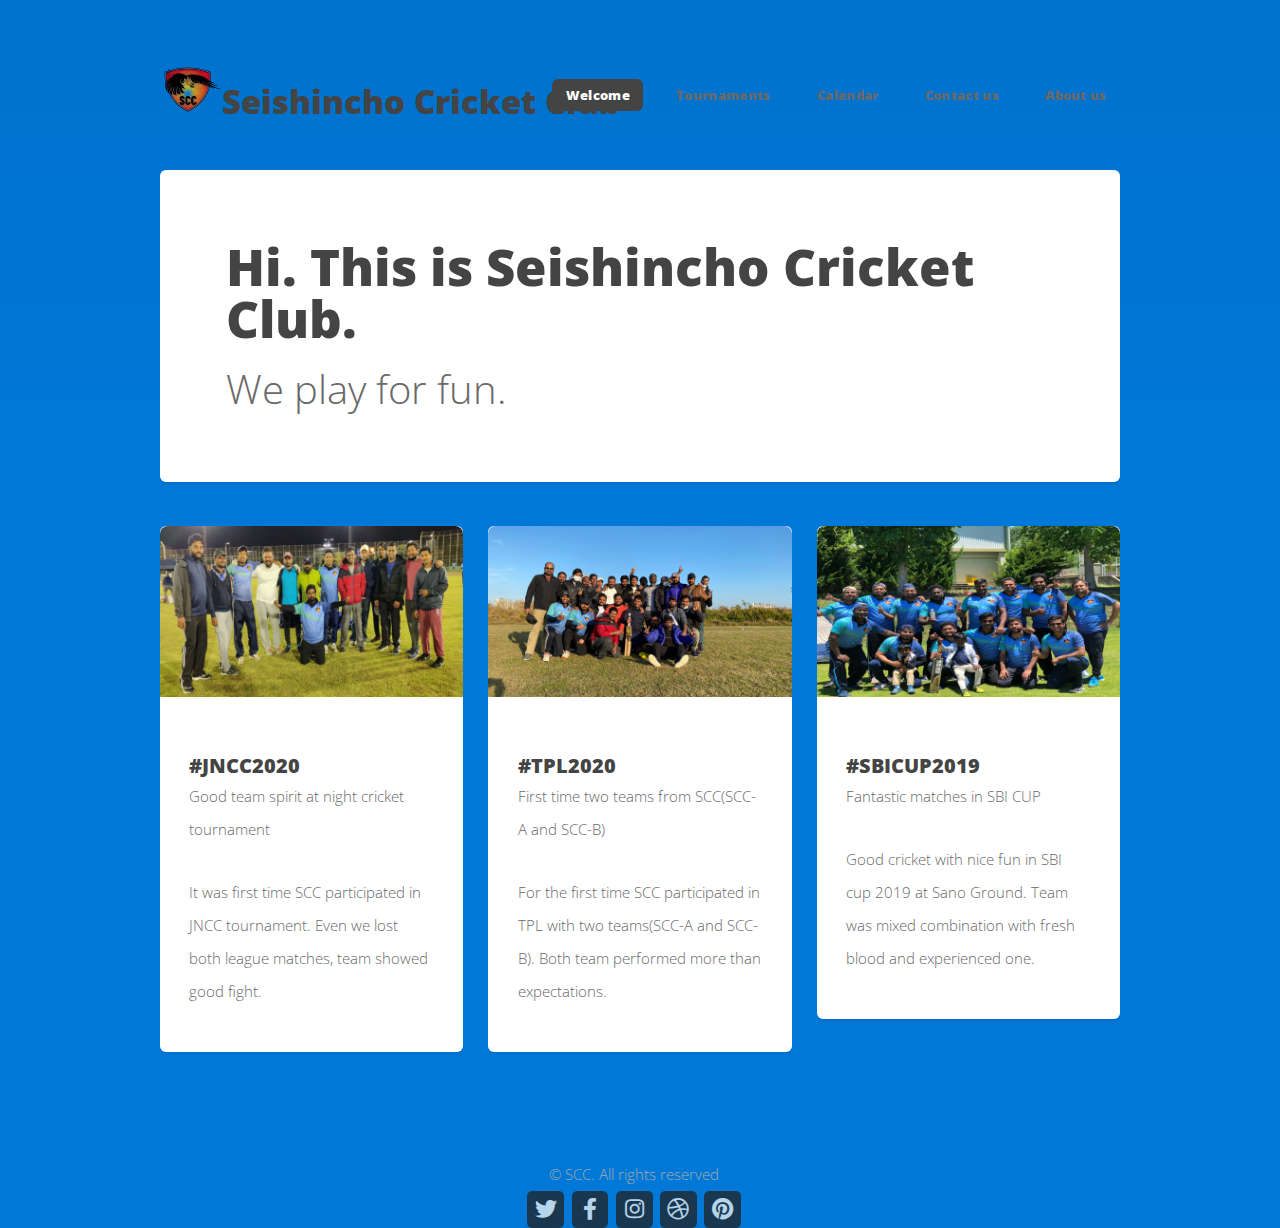
<file: index.html>
<!DOCTYPE HTML>
<!--
	Verti by HTML5 UP
	html5up.net | @ajlkn
	Free for personal and commercial use under the CCA 3.0 license (html5up.net/license)
-->
<html>
	<head>
		<title>Seishincho Cricket Club</title>
		<meta charset="utf-8" />
		<meta name="viewport" content="width=device-width, initial-scale=1, user-scalable=no" />
		<link rel="stylesheet" href="assets/css/main.css" />
	</head>
	<body class="is-preload homepage">
		<div id="page-wrapper">

			<!-- Header -->
				<div id="header-wrapper">
					<header id="header" class="container">

						<!-- Logo -->
							<div id="logo">
								<h2><a href="index.html"><img src="images/logo.png"></a>Seishincho Cricket Club</h2>
							</div>

						<!-- Nav -->
							<nav id="nav">
								<ul>
									<li class="current"><a href="index.html">Welcome</a></li>
									<li>
										<a href="#">Tournaments</a>
										<ul>
											<li>
												<a href="#">JNCC</a>
												<ul>
													<li><a href="jncc-2020.html">2020</a></li>
												</ul>
											</li>
											<li>
												<a href="#">SBI</a>
												<ul>
													<li><a href="sbi-2019.html">2019</a></li>
													<li><a href="#">2018</a></li>
													<li><a href="#">2017</a></li>
												</ul>
											</li>
											<li>
												<a href="#">TPL</a>
												<ul>
													<li><a href="tpl-2020.html">2020</a></li>
													<li><a href="#">2019</a></li>
													<li><a href="#">2018</a></li>
													<li><a href="#">2017</a></li>
												</ul>
											</li>
										</ul>
									</li>
									<li><a href="left-sidebar.html">Calendar</a></li>
									<li><a href="right-sidebar.html">Contact us</a></li>
									<li><a href="no-sidebar.html">About us</a></li>
								</ul>
							</nav>

					</header>
				</div>

			<!-- Banner -->
				<div id="banner-wrapper">
					<div id="banner" class="box container">
						<div class="row">
							<div class="col-12 col-12-medium">
								<h2>Hi. This is Seishincho Cricket Club.</h2>
								<p>We play for fun.</p>
							</div>
						</div>
					</div>
				</div>

			<!-- Features -->
				<div id="features-wrapper">
					<div class="container">
						<div class="row">
							<div class="col-4 col-12-medium">

								<!-- Box -->
									<section class="box feature">
										<a href="#" class="image featured"><img src="images/pic01.jpg" alt="" /></a>
										<div class="inner">
											<header>
												<h2>#JNCC2020</h2>
												<p>Good team spirit at night cricket tournament</p>
											</header>
											<p>It was first time SCC participated in JNCC tournament. Even we lost both league matches, team showed good fight.</p>
										</div>
									</section>

							</div>
							<div class="col-4 col-12-medium">

								<!-- Box -->
									<section class="box feature">
										<a href="#" class="image featured"><img src="images/pic02.jpg" alt="" /></a>
										<div class="inner">
											<header>
												<h2>#TPL2020</h2>
												<p>First time two teams from SCC(SCC-A and SCC-B)</p>
											</header>
											<p>For the first time SCC participated in TPL with two teams(SCC-A and SCC-B). 
											Both team performed more than expectations.</p>
										</div>
									</section>

							</div>
							<div class="col-4 col-12-medium">

								<!-- Box -->
									<section class="box feature">
										<a href="#" class="image featured"><img src="images/pic03.jpg" alt="" /></a>
										<div class="inner">
											<header>
												<h2>#SBICUP2019</h2>
												<p>Fantastic matches in SBI CUP</p>
											</header>
											<p>Good cricket with nice fun in SBI cup 2019 at Sano Ground.
											Team was mixed combination with fresh blood and experienced one.</p>
										</div>
									</section>

							</div>
						</div>
					</div>
				</div>
			<!-- Footer -->
				<div id="footer-wrapper">
					<footer id="footer" class="container">
						<div id ="copyright" class="col-12">
								<!-- Contact -->
									<section class="widget contact">
										<ul class="menu">
											<li>&copy; SCC. All rights reserved</li>
									    </ul>
										<ul>
											<li><a href="#" class="icon brands fa-twitter"><span class="label">Twitter</span></a></li>
											<li><a href="#" class="icon brands fa-facebook-f"><span class="label">Facebook</span></a></li>
											<li><a href="#" class="icon brands fa-instagram"><span class="label">Instagram</span></a></li>
											<li><a href="#" class="icon brands fa-dribbble"><span class="label">Dribbble</span></a></li>
											<li><a href="#" class="icon brands fa-pinterest"><span class="label">Pinterest</span></a></li>
										</ul>
									</section>
						</div>
					</footer>
				</div>

			</div>

		<!-- Scripts -->

			<script src="assets/js/jquery.min.js"></script>
			<script src="assets/js/jquery.dropotron.min.js"></script>
			<script src="assets/js/browser.min.js"></script>
			<script src="assets/js/breakpoints.min.js"></script>
			<script src="assets/js/util.js"></script>
			<script src="assets/js/main.js"></script>

	</body>
</html>
</file>
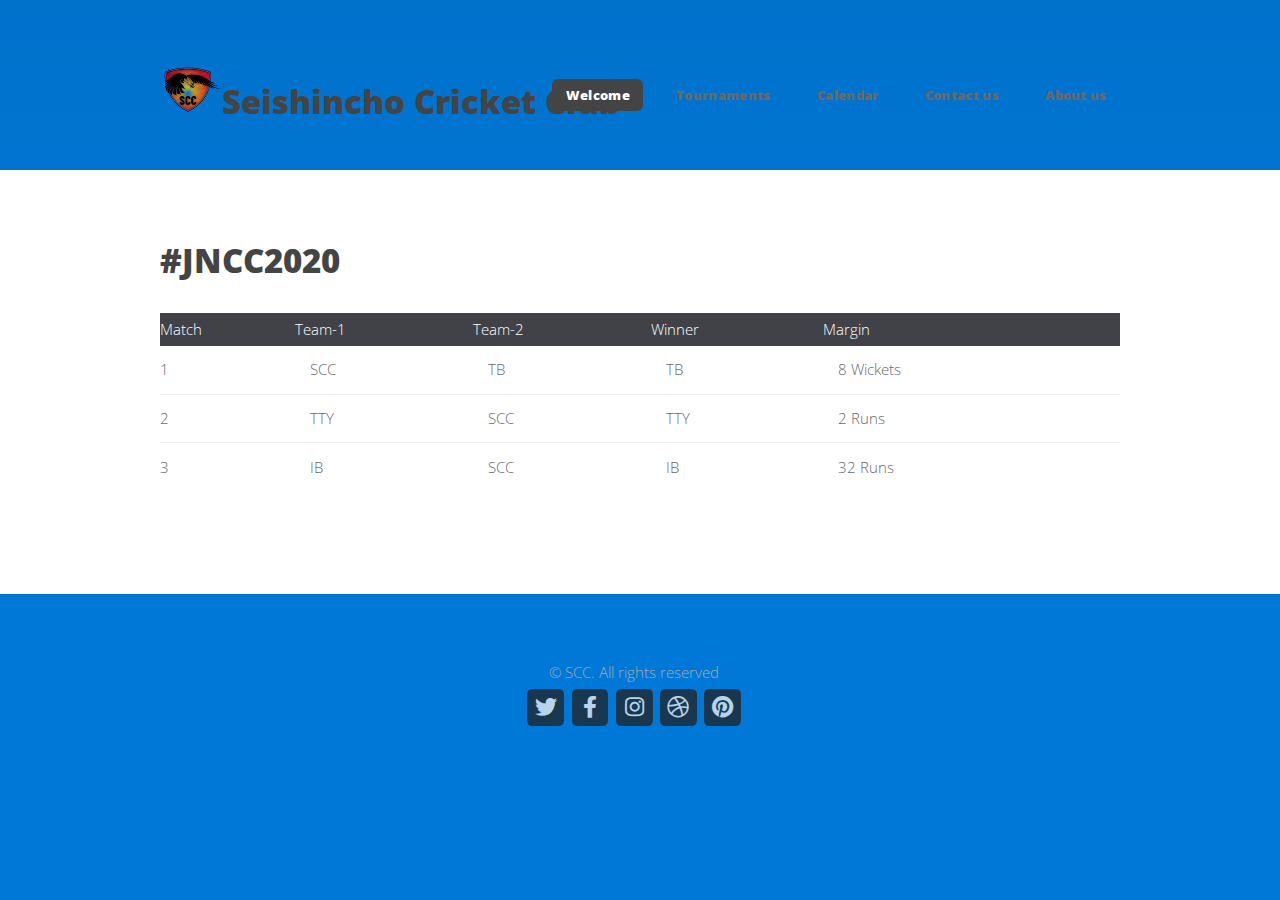
<file: jncc-2020.html>
<!DOCTYPE HTML>
<!--
	Verti by HTML5 UP
	html5up.net | @ajlkn
	Free for personal and commercial use under the CCA 3.0 license (html5up.net/license)
-->
<html>
	<head>
		<title>Seishincho Cricket Club</title>
		<meta charset="utf-8" />
		<meta name="viewport" content="width=device-width, initial-scale=1, user-scalable=no" />
		<link rel="stylesheet" href="assets/css/main.css" />
	</head>
	<body class="is-preload right-sidebar">
		<div id="page-wrapper">

			<!-- Header -->
				<div id="header-wrapper">
					<header id="header" class="container">

						<!-- Logo -->
							<div id="logo">
								<h2><a href="index.html"><img src="images/logo.png"></a>Seishincho Cricket Club</h2>
							</div>

						<!-- Nav -->
							<nav id="nav">
								<ul>
									<li class="current"><a href="index.html">Welcome</a></li>
									<li>
										<a href="#">Tournaments</a>
										<ul>
											<li>
												<a href="#">JNCC</a>
												<ul>
													<li><a href="#">2020</a></li>
												</ul>
											</li>
											<li>
												<a href="#">SBI</a>
												<ul>
													<li><a href="#">2019</a></li>
													<li><a href="#">2018</a></li>
													<li><a href="#">2017</a></li>
												</ul>
											</li>
											<li>
												<a href="#">TPL</a>
												<ul>
													<li><a href="#">2020</a></li>
													<li><a href="#">2019</a></li>
													<li><a href="#">2018</a></li>
													<li><a href="#">2017</a></li>
												</ul>
											</li>
										</ul>
									</li>
									<li><a href="left-sidebar.html">Calendar</a></li>
									<li><a href="right-sidebar.html">Contact us</a></li>
									<li><a href="no-sidebar.html">About us</a></li>
								</ul>
							</nav>

					</header>
				</div>

			<!-- Main -->
				<div id="main-wrapper">
					<div class="container">
					    <h2>#JNCC2020</h2>
						<table class="table table-sm table-dark">
                                 <thead>
                                    <tr>
                                       <th scope="col">Match</th>
                                       <th scope="col">Team-1</th>
                                       <th scope="col">Team-2</th>
                                       <th scope="col">Winner</th>
									   <th scope="col">Margin</th>
                                    </tr>
                                 </thead>
                                 <tbody>
                                    <tr>
                                       <th scope="row">1</th>
                                       <td>SCC</td>
									   <td>TB</td>
                                       <td>TB</td>
									   <td>8 Wickets</td>
                                    </tr>
                                    <tr>
                                       <th scope="row">2</th>
                                       <td>TTY</td>
                                       <td>SCC</td>
                                       <td>TTY</td>
									   <td>2 Runs</td>
                                    </tr>
									<tr>
                                       <th scope="row">3</th>
                                       <td>IB</td>
                                       <td>SCC</td>
                                       <td>IB</td>
									   <td>32 Runs</td>
                                    </tr>
								</tbody>
						</table>
					</div>
				</div>

			<!-- Footer -->
				<div id="footer-wrapper">
					<footer id="footer" class="container">
						<div id ="copyright" class="col-12">
								<!-- Contact -->
									<section class="widget contact">
										<ul class="menu">
											<li>&copy; SCC. All rights reserved</li>
									    </ul>
										<ul>
											<li><a href="#" class="icon brands fa-twitter"><span class="label">Twitter</span></a></li>
											<li><a href="#" class="icon brands fa-facebook-f"><span class="label">Facebook</span></a></li>
											<li><a href="#" class="icon brands fa-instagram"><span class="label">Instagram</span></a></li>
											<li><a href="#" class="icon brands fa-dribbble"><span class="label">Dribbble</span></a></li>
											<li><a href="#" class="icon brands fa-pinterest"><span class="label">Pinterest</span></a></li>
										</ul>
									</section>
						</div>
					</footer>
				</div>

			</div>

		<!-- Scripts -->

			<script src="assets/js/jquery.min.js"></script>
			<script src="assets/js/jquery.dropotron.min.js"></script>
			<script src="assets/js/browser.min.js"></script>
			<script src="assets/js/breakpoints.min.js"></script>
			<script src="assets/js/util.js"></script>
			<script src="assets/js/main.js"></script>

	</body>
</html>
</file>
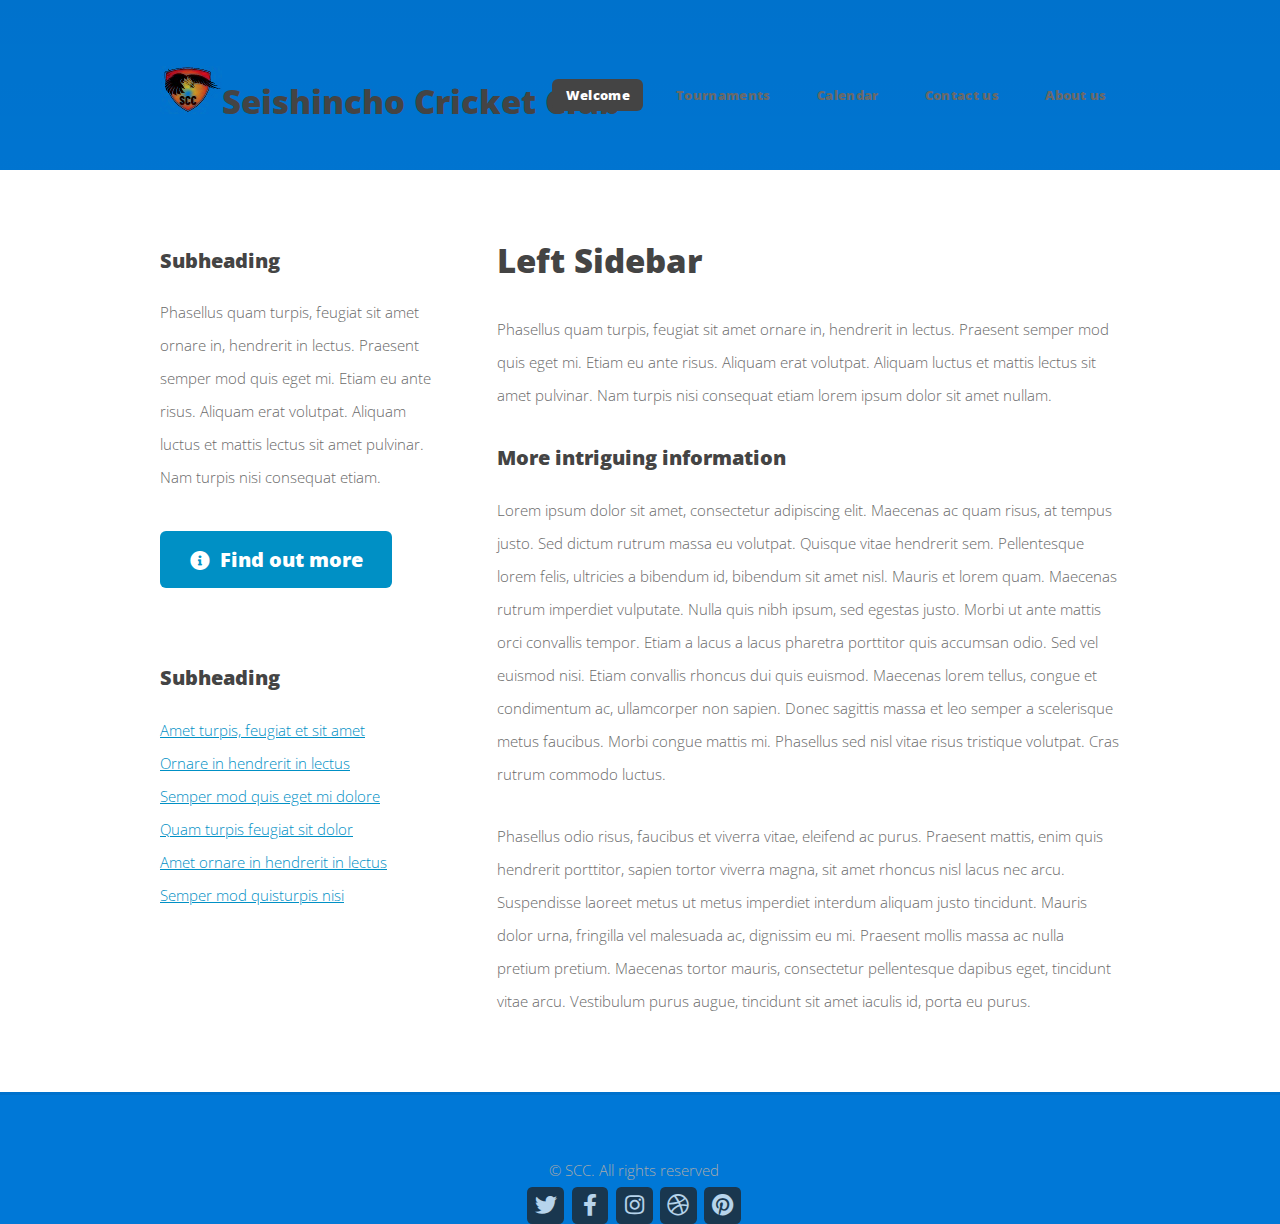
<file: left-sidebar.html>
<!DOCTYPE HTML>
<!--
	Verti by HTML5 UP
	html5up.net | @ajlkn
	Free for personal and commercial use under the CCA 3.0 license (html5up.net/license)
-->
<html>
	<head>
		<title>Verti by HTML5 UP</title>
		<meta charset="utf-8" />
		<meta name="viewport" content="width=device-width, initial-scale=1, user-scalable=no" />
		<link rel="stylesheet" href="assets/css/main.css" />
	</head>
	<body class="is-preload left-sidebar">
		<div id="page-wrapper">

			<!-- Header -->
				<div id="header-wrapper">
					<header id="header" class="container">

						<!-- Logo -->
							<div id="logo">
								<h2><a href="index.html"><img src="images/logo.png"></a>Seishincho Cricket Club</h2>
							</div>

						<!-- Nav -->
							<nav id="nav">
								<ul>
									<li class="current"><a href="index.html">Welcome</a></li>
									<li>
										<a href="#">Tournaments</a>
										<ul>
											<li>
												<a href="#">JNCC</a>
												<ul>
													<li><a href="jncc-2020.html">2020</a></li>
												</ul>
											</li>
											<li>
												<a href="#">SBI</a>
												<ul>
													<li><a href="sbi-2019.html">2019</a></li>
													<li><a href="#">2018</a></li>
													<li><a href="#">2017</a></li>
												</ul>
											</li>
											<li>
												<a href="#">TPL</a>
												<ul>
													<li><a href="tpl-2020.html">2020</a></li>
													<li><a href="#">2019</a></li>
													<li><a href="#">2018</a></li>
													<li><a href="#">2017</a></li>
												</ul>
											</li>
										</ul>
									</li>
									<li><a href="left-sidebar.html">Calendar</a></li>
									<li><a href="right-sidebar.html">Contact us</a></li>
									<li><a href="no-sidebar.html">About us</a></li>
								</ul>
							</nav>

					</header>
				</div>

			<!-- Main -->
				<div id="main-wrapper">
					<div class="container">
						<div class="row gtr-200">
							<div class="col-4 col-12-medium">
								<div id="sidebar">

									<!-- Sidebar -->
										<section>
											<h3>Subheading</h3>
											<p>Phasellus quam turpis, feugiat sit amet ornare in, hendrerit in lectus.
											Praesent semper mod quis eget mi. Etiam eu ante risus. Aliquam erat volutpat.
											Aliquam luctus et mattis lectus sit amet pulvinar. Nam turpis nisi
											consequat etiam.</p>
											<footer>
												<a href="#" class="button icon solid fa-info-circle">Find out more</a>
											</footer>
										</section>

										<section>
											<h3>Subheading</h3>
											<ul class="style2">
												<li><a href="#">Amet turpis, feugiat et sit amet</a></li>
												<li><a href="#">Ornare in hendrerit in lectus</a></li>
												<li><a href="#">Semper mod quis eget mi dolore</a></li>
												<li><a href="#">Quam turpis feugiat sit dolor</a></li>
												<li><a href="#">Amet ornare in hendrerit in lectus</a></li>
												<li><a href="#">Semper mod quisturpis nisi</a></li>
											</ul>
										</section>

								</div>
							</div>
							<div class="col-8 col-12-medium imp-medium">
								<div id="content">

									<!-- Content -->
										<article>

											<h2>Left Sidebar</h2>

											<p>Phasellus quam turpis, feugiat sit amet ornare in, hendrerit in lectus.
											Praesent semper mod quis eget mi. Etiam eu ante risus. Aliquam erat volutpat.
											Aliquam luctus et mattis lectus sit amet pulvinar. Nam turpis nisi
											consequat etiam lorem ipsum dolor sit amet nullam.</p>

											<h3>More intriguing information</h3>
											<p>Lorem ipsum dolor sit amet, consectetur adipiscing elit. Maecenas ac quam risus, at tempus
											justo. Sed dictum rutrum massa eu volutpat. Quisque vitae hendrerit sem. Pellentesque lorem felis,
											ultricies a bibendum id, bibendum sit amet nisl. Mauris et lorem quam. Maecenas rutrum imperdiet
											vulputate. Nulla quis nibh ipsum, sed egestas justo. Morbi ut ante mattis orci convallis tempor.
											Etiam a lacus a lacus pharetra porttitor quis accumsan odio. Sed vel euismod nisi. Etiam convallis
											rhoncus dui quis euismod. Maecenas lorem tellus, congue et condimentum ac, ullamcorper non sapien.
											Donec sagittis massa et leo semper a scelerisque metus faucibus. Morbi congue mattis mi.
											Phasellus sed nisl vitae risus tristique volutpat. Cras rutrum commodo luctus.</p>

											<p>Phasellus odio risus, faucibus et viverra vitae, eleifend ac purus. Praesent mattis, enim
											quis hendrerit porttitor, sapien tortor viverra magna, sit amet rhoncus nisl lacus nec arcu.
											Suspendisse laoreet metus ut metus imperdiet interdum aliquam justo tincidunt. Mauris dolor urna,
											fringilla vel malesuada ac, dignissim eu mi. Praesent mollis massa ac nulla pretium pretium.
											Maecenas tortor mauris, consectetur pellentesque dapibus eget, tincidunt vitae arcu.
											Vestibulum purus augue, tincidunt sit amet iaculis id, porta eu purus.</p>

										</article>

								</div>
							</div>
						</div>
					</div>
				</div>

                <!-- Footer -->
				<div id="footer-wrapper">
					<footer id="footer" class="container">
						<div id ="copyright" class="col-12">
								<!-- Contact -->
									<section class="widget contact">
										<ul class="menu">
											<li>&copy; SCC. All rights reserved</li>
									    </ul>
										<ul>
											<li><a href="#" class="icon brands fa-twitter"><span class="label">Twitter</span></a></li>
											<li><a href="#" class="icon brands fa-facebook-f"><span class="label">Facebook</span></a></li>
											<li><a href="#" class="icon brands fa-instagram"><span class="label">Instagram</span></a></li>
											<li><a href="#" class="icon brands fa-dribbble"><span class="label">Dribbble</span></a></li>
											<li><a href="#" class="icon brands fa-pinterest"><span class="label">Pinterest</span></a></li>
										</ul>
									</section>
						</div>
					</footer>
				</div>

			</div>

		<!-- Scripts -->

			<script src="assets/js/jquery.min.js"></script>
			<script src="assets/js/jquery.dropotron.min.js"></script>
			<script src="assets/js/browser.min.js"></script>
			<script src="assets/js/breakpoints.min.js"></script>
			<script src="assets/js/util.js"></script>
			<script src="assets/js/main.js"></script>

	</body>
</html>
</file>
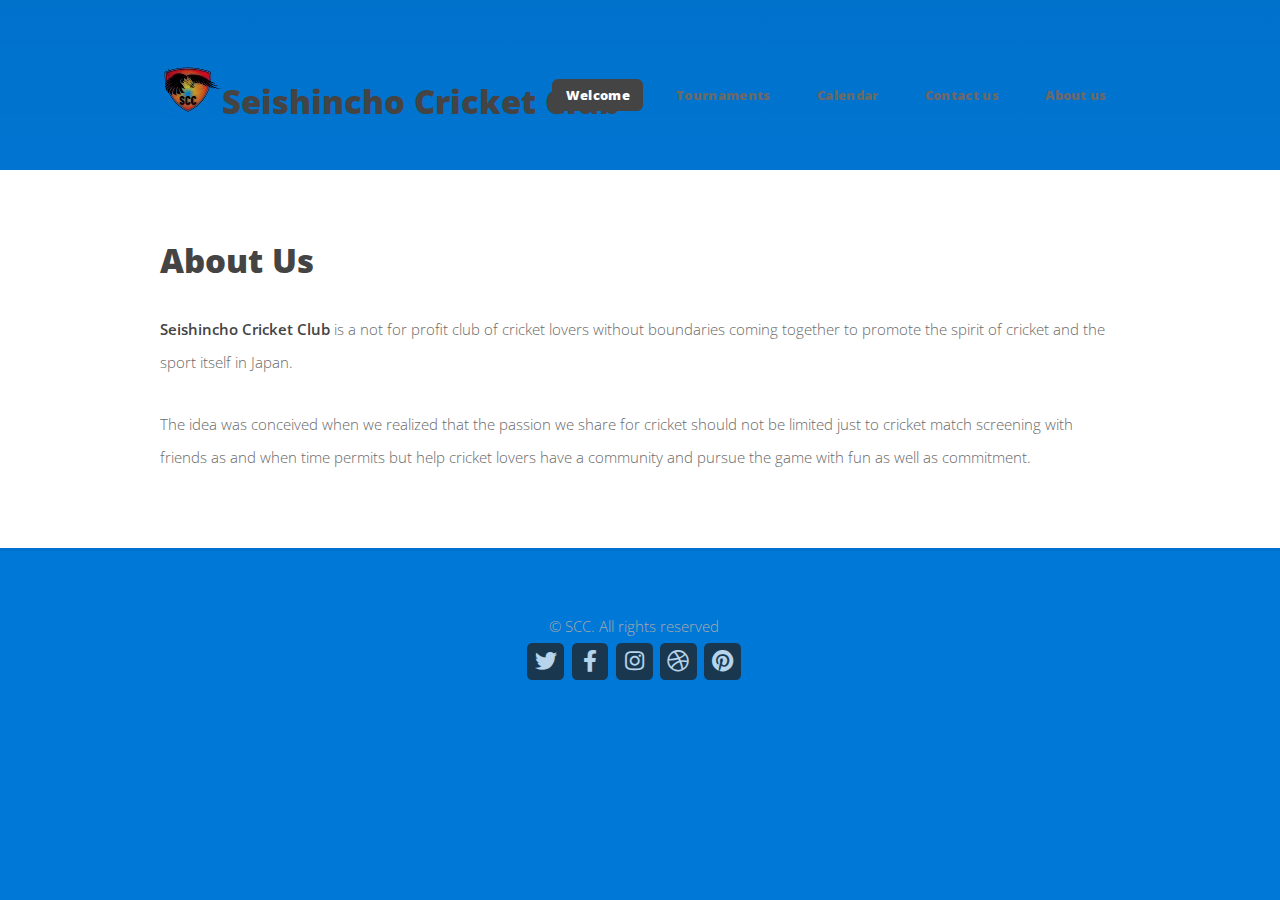
<file: no-sidebar.html>
<!DOCTYPE HTML>
<!--
	Verti by HTML5 UP
	html5up.net | @ajlkn
	Free for personal and commercial use under the CCA 3.0 license (html5up.net/license)
-->
<html>
	<head>
		<title>Verti by HTML5 UP</title>
		<meta charset="utf-8" />
		<meta name="viewport" content="width=device-width, initial-scale=1, user-scalable=no" />
		<link rel="stylesheet" href="assets/css/main.css" />
	</head>
	<body class="is-preload no-sidebar">
		<div id="page-wrapper">

			<!-- Header -->
				<div id="header-wrapper">
					<header id="header" class="container">

						<!-- Logo -->
							<div id="logo">
								<h2><a href="index.html"><img src="images/logo.png"></a>Seishincho Cricket Club</h2>
							</div>

						<!-- Nav -->
							<nav id="nav">
								<ul>
									<li class="current"><a href="index.html">Welcome</a></li>
									<li>
										<a href="#">Tournaments</a>
										<ul>
											<li>
												<a href="#">JNCC</a>
												<ul>
													<li><a href="jncc-2020.html">2020</a></li>
												</ul>
											</li>
											<li>
												<a href="#">SBI</a>
												<ul>
													<li><a href="sbi-2019.html">2019</a></li>
													<li><a href="#">2018</a></li>
													<li><a href="#">2017</a></li>
												</ul>
											</li>
											<li>
												<a href="#">TPL</a>
												<ul>
													<li><a href="tpl-2020.html">2020</a></li>
													<li><a href="#">2019</a></li>
													<li><a href="#">2018</a></li>
													<li><a href="#">2017</a></li>
												</ul>
											</li>
										</ul>
									</li>
									<li><a href="left-sidebar.html">Calendar</a></li>
									<li><a href="right-sidebar.html">Contact us</a></li>
									<li><a href="no-sidebar.html">About us</a></li>
								</ul>
							</nav>

					</header>
				</div>

			<!-- Main -->
				<div id="main-wrapper">
					<div class="container">
						<div id="content">

							<!-- Content -->
								<article>

									<h2>About Us</h2>

									<p><b>Seishincho Cricket Club</b> is a not for profit club of cricket lovers without boundaries coming together to promote the spirit of cricket and the sport itself in Japan.</p>
									<p>The idea was conceived when we realized that the passion we share for cricket should not be limited just to cricket match screening with friends as and when time permits but help cricket lovers have a community and pursue the game with fun as well as commitment.</p>
											
								</article>

						</div>
					</div>
				</div>

			<!-- Footer -->
				<div id="footer-wrapper">
					<footer id="footer" class="container">
						<div id ="copyright" class="col-12">
								<!-- Contact -->
									<section class="widget contact">
										<ul class="menu">
											<li>&copy; SCC. All rights reserved</li>
									    </ul>
										<ul>
											<li><a href="#" class="icon brands fa-twitter"><span class="label">Twitter</span></a></li>
											<li><a href="#" class="icon brands fa-facebook-f"><span class="label">Facebook</span></a></li>
											<li><a href="#" class="icon brands fa-instagram"><span class="label">Instagram</span></a></li>
											<li><a href="#" class="icon brands fa-dribbble"><span class="label">Dribbble</span></a></li>
											<li><a href="#" class="icon brands fa-pinterest"><span class="label">Pinterest</span></a></li>
										</ul>
									</section>
						</div>
					</footer>
				</div>
			</div>

		<!-- Scripts -->

			<script src="assets/js/jquery.min.js"></script>
			<script src="assets/js/jquery.dropotron.min.js"></script>
			<script src="assets/js/browser.min.js"></script>
			<script src="assets/js/breakpoints.min.js"></script>
			<script src="assets/js/util.js"></script>
			<script src="assets/js/main.js"></script>

	</body>
</html>
</file>
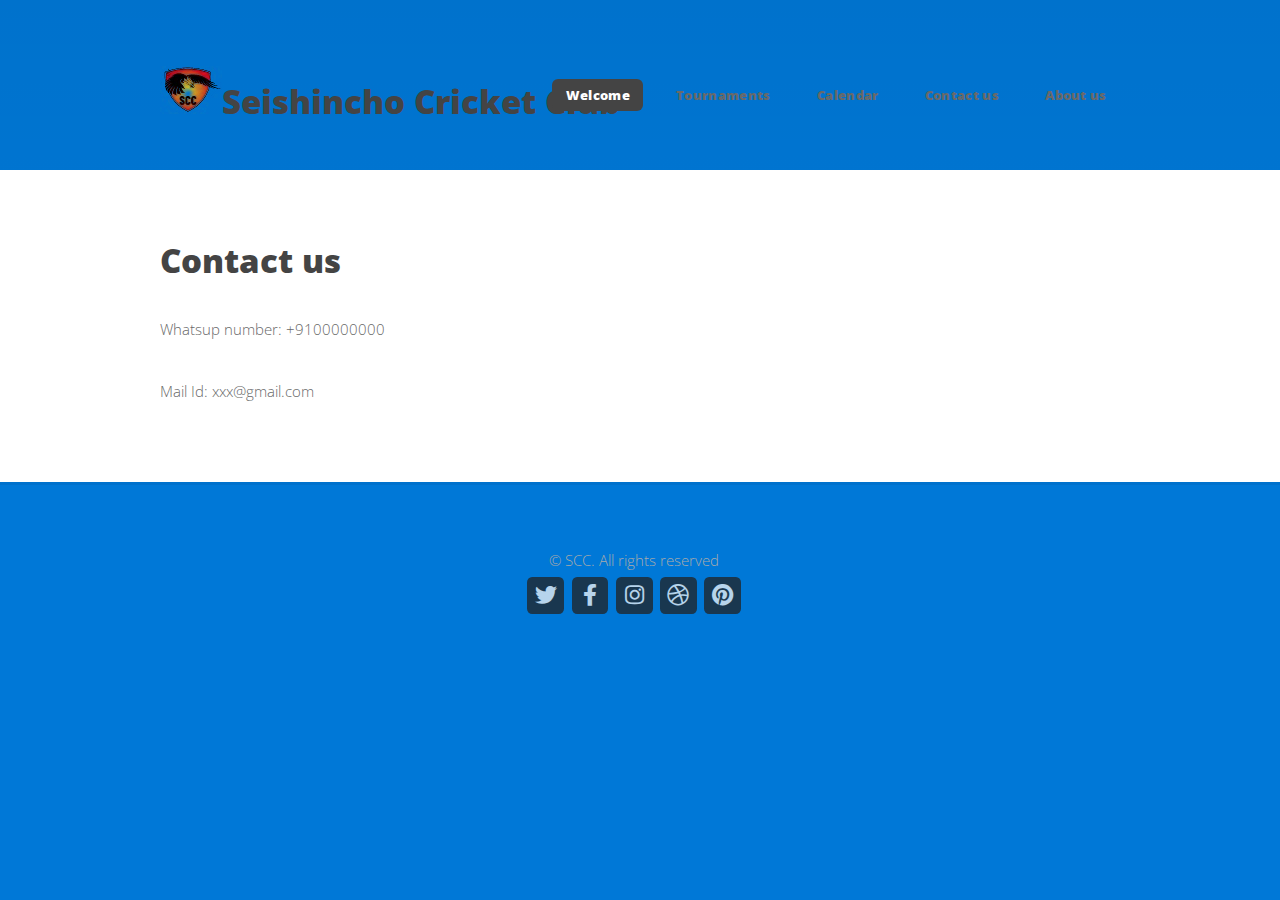
<file: right-sidebar.html>
<!DOCTYPE HTML>
<!--
	Verti by HTML5 UP
	html5up.net | @ajlkn
	Free for personal and commercial use under the CCA 3.0 license (html5up.net/license)
-->
<html>
	<head>
		<title>Verti by HTML5 UP</title>
		<meta charset="utf-8" />
		<meta name="viewport" content="width=device-width, initial-scale=1, user-scalable=no" />
		<link rel="stylesheet" href="assets/css/main.css" />
	</head>
	<body class="is-preload right-sidebar">
		<div id="page-wrapper">

			<!-- Header -->
				<div id="header-wrapper">
					<header id="header" class="container">

						<!-- Logo -->
							<div id="logo">
								<h2><a href="index.html"><img src="images/logo.png"></a>Seishincho Cricket Club</h2>
							</div>

						<!-- Nav -->
							<nav id="nav">
								<ul>
									<li class="current"><a href="index.html">Welcome</a></li>
									<li>
										<a href="#">Tournaments</a>
										<ul>
											<li>
												<a href="#">JNCC</a>
												<ul>
													<li><a href="jncc-2020.html">2020</a></li>
												</ul>
											</li>
											<li>
												<a href="#">SBI</a>
												<ul>
													<li><a href="sbi-2019.html">2019</a></li>
													<li><a href="#">2018</a></li>
													<li><a href="#">2017</a></li>
												</ul>
											</li>
											<li>
												<a href="#">TPL</a>
												<ul>
													<li><a href="tpl-2020.html">2020</a></li>
													<li><a href="#">2019</a></li>
													<li><a href="#">2018</a></li>
													<li><a href="#">2017</a></li>
												</ul>
											</li>
										</ul>
									</li>
									<li><a href="left-sidebar.html">Calendar</a></li>
									<li><a href="right-sidebar.html">Contact us</a></li>
									<li><a href="no-sidebar.html">About us</a></li>
								</ul>
							</nav>

					</header>
				</div>

			<!-- Main -->
				<div id="main-wrapper">
					<div class="container">
						<div class="row gtr-200">
							<div class="col-8 col-12-medium">
								<div id="content">

									<!-- Content -->
										<article>
											<h2>Contact us</h2>

											<p>Whatsup number: +9100000000</p>
											<p>Mail Id: xxx@gmail.com</p>
										</article>

								</div>
							</div>
						</div>
					</div>
				</div>

			<!-- Footer -->
				<div id="footer-wrapper">
					<footer id="footer" class="container">
						<div id ="copyright" class="col-12">
								<!-- Contact -->
									<section class="widget contact">
										<ul class="menu">
											<li>&copy; SCC. All rights reserved</li>
									    </ul>
										<ul>
											<li><a href="#" class="icon brands fa-twitter"><span class="label">Twitter</span></a></li>
											<li><a href="#" class="icon brands fa-facebook-f"><span class="label">Facebook</span></a></li>
											<li><a href="#" class="icon brands fa-instagram"><span class="label">Instagram</span></a></li>
											<li><a href="#" class="icon brands fa-dribbble"><span class="label">Dribbble</span></a></li>
											<li><a href="#" class="icon brands fa-pinterest"><span class="label">Pinterest</span></a></li>
										</ul>
									</section>
						</div>
					</footer>
				</div>

			</div>

		<!-- Scripts -->

			<script src="assets/js/jquery.min.js"></script>
			<script src="assets/js/jquery.dropotron.min.js"></script>
			<script src="assets/js/browser.min.js"></script>
			<script src="assets/js/breakpoints.min.js"></script>
			<script src="assets/js/util.js"></script>
			<script src="assets/js/main.js"></script>

	</body>
</html>
</file>
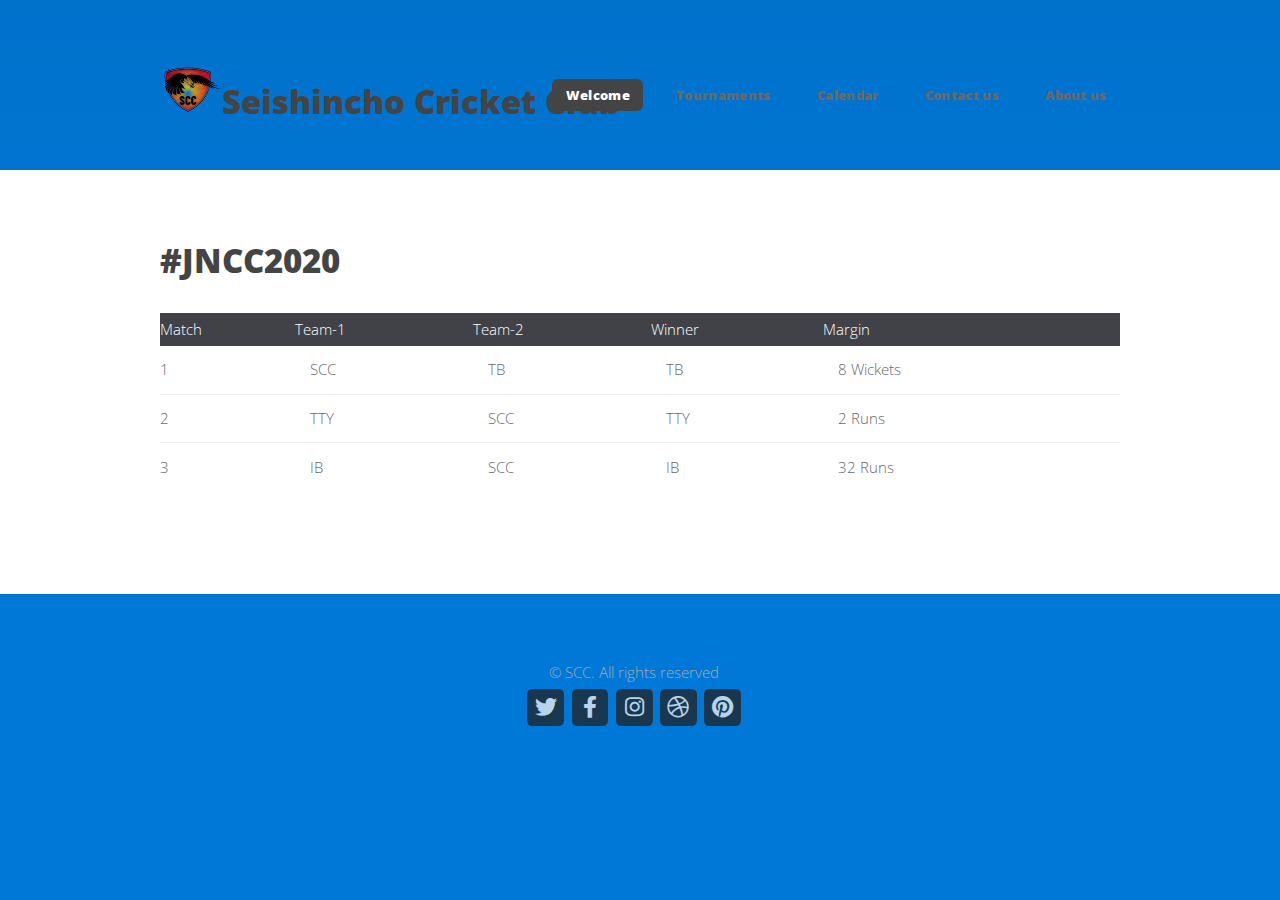
<file: sbi-2019.html>
<!DOCTYPE HTML>
<!--
	Verti by HTML5 UP
	html5up.net | @ajlkn
	Free for personal and commercial use under the CCA 3.0 license (html5up.net/license)
-->
<html>
	<head>
		<title>Seishincho Cricket Club</title>
		<meta charset="utf-8" />
		<meta name="viewport" content="width=device-width, initial-scale=1, user-scalable=no" />
		<link rel="stylesheet" href="assets/css/main.css" />
	</head>
	<body class="is-preload right-sidebar">
		<div id="page-wrapper">

			<!-- Header -->
				<div id="header-wrapper">
					<header id="header" class="container">

						<!-- Logo -->
							<div id="logo">
								<h2><a href="index.html"><img src="images/logo.png"></a>Seishincho Cricket Club</h2>
							</div>

						<!-- Nav -->
							<nav id="nav">
								<ul>
									<li class="current"><a href="index.html">Welcome</a></li>
									<li>
										<a href="#">Tournaments</a>
										<ul>
											<li>
												<a href="#">JNCC</a>
												<ul>
													<li><a href="jncc-2020.html">2020</a></li>
												</ul>
											</li>
											<li>
												<a href="#">SBI</a>
												<ul>
													<li><a href="sbi-2019.html">2019</a></li>
													<li><a href="#">2018</a></li>
													<li><a href="#">2017</a></li>
												</ul>
											</li>
											<li>
												<a href="#">TPL</a>
												<ul>
													<li><a href="tpl-2020.html">2020</a></li>
													<li><a href="#">2019</a></li>
													<li><a href="#">2018</a></li>
													<li><a href="#">2017</a></li>
												</ul>
											</li>
										</ul>
									</li>
									<li><a href="left-sidebar.html">Calendar</a></li>
									<li><a href="right-sidebar.html">Contact us</a></li>
									<li><a href="no-sidebar.html">About us</a></li>
								</ul>
							</nav>

					</header>
				</div>

			<!-- Main -->
				<div id="main-wrapper">
					<div class="container">
					    <h2>#JNCC2020</h2>
						<table class="table table-sm table-dark">
                                 <thead>
                                    <tr>
                                       <th scope="col">Match</th>
                                       <th scope="col">Team-1</th>
                                       <th scope="col">Team-2</th>
                                       <th scope="col">Winner</th>
									   <th scope="col">Margin</th>
                                    </tr>
                                 </thead>
                                 <tbody>
                                    <tr>
                                       <th scope="row">1</th>
                                       <td>SCC</td>
									   <td>TB</td>
                                       <td>TB</td>
									   <td>8 Wickets</td>
                                    </tr>
                                    <tr>
                                       <th scope="row">2</th>
                                       <td>TTY</td>
                                       <td>SCC</td>
                                       <td>TTY</td>
									   <td>2 Runs</td>
                                    </tr>
									<tr>
                                       <th scope="row">3</th>
                                       <td>IB</td>
                                       <td>SCC</td>
                                       <td>IB</td>
									   <td>32 Runs</td>
                                    </tr>
								</tbody>
						</table>
					</div>
				</div>

			<!-- Footer -->
				<div id="footer-wrapper">
					<footer id="footer" class="container">
						<div id ="copyright" class="col-12">
								<!-- Contact -->
									<section class="widget contact">
										<ul class="menu">
											<li>&copy; SCC. All rights reserved</li>
									    </ul>
										<ul>
											<li><a href="#" class="icon brands fa-twitter"><span class="label">Twitter</span></a></li>
											<li><a href="#" class="icon brands fa-facebook-f"><span class="label">Facebook</span></a></li>
											<li><a href="#" class="icon brands fa-instagram"><span class="label">Instagram</span></a></li>
											<li><a href="#" class="icon brands fa-dribbble"><span class="label">Dribbble</span></a></li>
											<li><a href="#" class="icon brands fa-pinterest"><span class="label">Pinterest</span></a></li>
										</ul>
									</section>
						</div>
					</footer>
				</div>

			</div>

		<!-- Scripts -->

			<script src="assets/js/jquery.min.js"></script>
			<script src="assets/js/jquery.dropotron.min.js"></script>
			<script src="assets/js/browser.min.js"></script>
			<script src="assets/js/breakpoints.min.js"></script>
			<script src="assets/js/util.js"></script>
			<script src="assets/js/main.js"></script>

	</body>
</html>
</file>
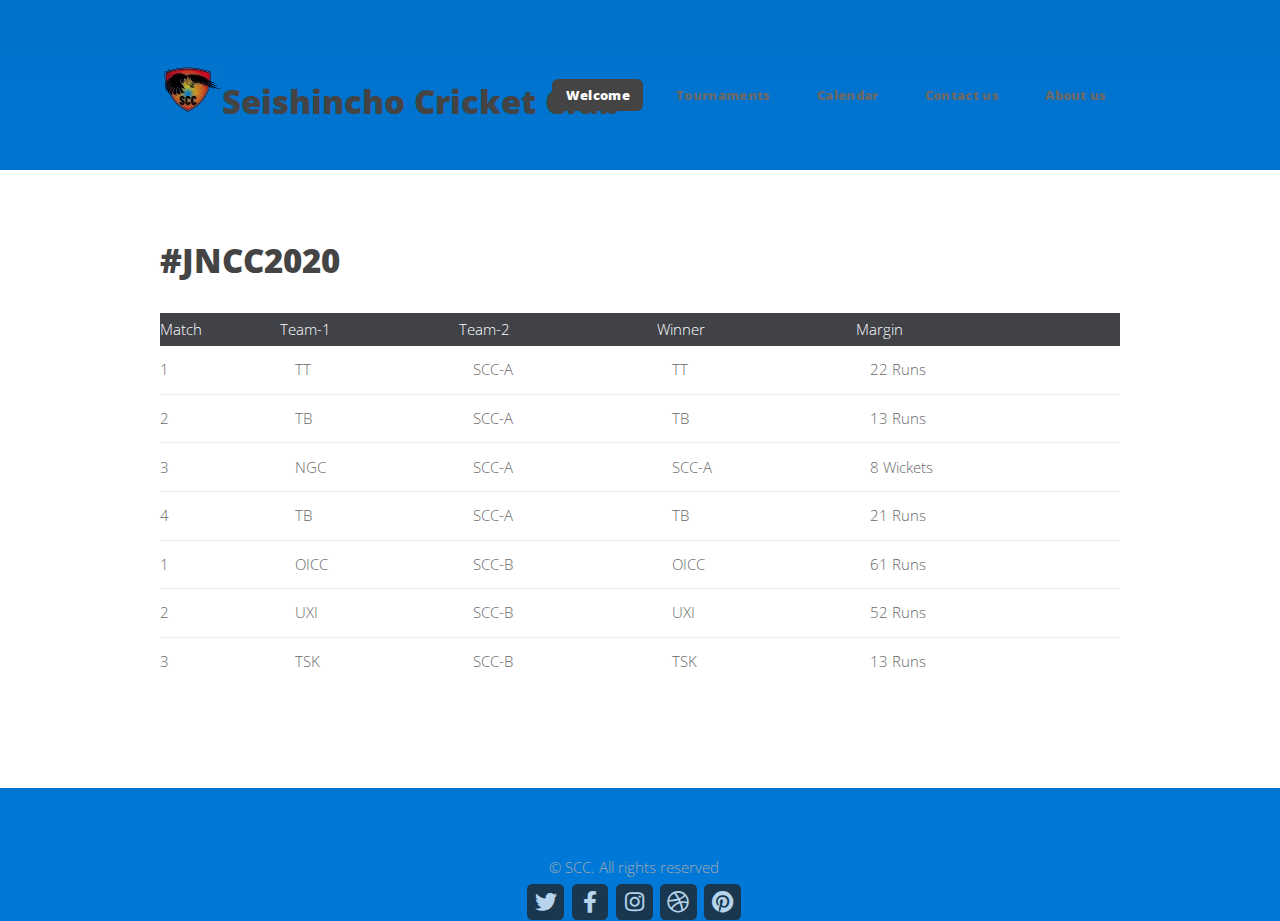
<file: tpl-2020.html>
<!DOCTYPE HTML>
<!--
	Verti by HTML5 UP
	html5up.net | @ajlkn
	Free for personal and commercial use under the CCA 3.0 license (html5up.net/license)
-->
<html>
	<head>
		<title>Seishincho Cricket Club</title>
		<meta charset="utf-8" />
		<meta name="viewport" content="width=device-width, initial-scale=1, user-scalable=no" />
		<link rel="stylesheet" href="assets/css/main.css" />
	</head>
	<body class="is-preload right-sidebar">
		<div id="page-wrapper">

			<!-- Header -->
				<div id="header-wrapper">
					<header id="header" class="container">

						<!-- Logo -->
							<div id="logo">
								<h2><a href="index.html"><img src="images/logo.png"></a>Seishincho Cricket Club</h2>
							</div>

						<!-- Nav -->
							<nav id="nav">
								<ul>
									<li class="current"><a href="index.html">Welcome</a></li>
									<li>
										<a href="#">Tournaments</a>
										<ul>
											<li>
												<a href="#">JNCC</a>
												<ul>
													<li><a href="jncc-2020.html">2020</a></li>
												</ul>
											</li>
											<li>
												<a href="#">SBI</a>
												<ul>
													<li><a href="sbi-2019.html">2019</a></li>
													<li><a href="#">2018</a></li>
													<li><a href="#">2017</a></li>
												</ul>
											</li>
											<li>
												<a href="#">TPL</a>
												<ul>
													<li><a href="tpl-2020.html">2020</a></li>
													<li><a href="#">2019</a></li>
													<li><a href="#">2018</a></li>
													<li><a href="#">2017</a></li>
												</ul>
											</li>
										</ul>
									</li>
									<li><a href="left-sidebar.html">Calendar</a></li>
									<li><a href="right-sidebar.html">Contact us</a></li>
									<li><a href="no-sidebar.html">About us</a></li>
								</ul>
							</nav>

					</header>
				</div>

			<!-- Main -->
				<div id="main-wrapper">
					<div class="container">
					    <h2>#JNCC2020</h2>
						<table class="table table-sm table-dark">
                                 <thead>
                                    <tr>
                                       <th scope="col">Match</th>
                                       <th scope="col">Team-1</th>
                                       <th scope="col">Team-2</th>
                                       <th scope="col">Winner</th>
									   <th scope="col">Margin</th>
                                    </tr>
                                 </thead>
                                 <tbody>
                                    <tr>
                                       <th scope="row">1</th>
									   <td>TT</td>
									   <td>SCC-A</td>
                                       <td>TT</td>
									   <td>22 Runs</td>
                                    </tr>
                                    <tr>
                                       <th scope="row">2</th>
                                       <td>TB</td>
                                       <td>SCC-A</td>
                                       <td>TB</td>
									   <td>13 Runs</td>
                                    </tr>
									<tr>
                                       <th scope="row">3</th>
                                       <td>NGC</td>
                                       <td>SCC-A</td>
                                       <td>SCC-A</td>
									   <td>8 Wickets</td>
                                    </tr>
									<tr>
                                       <th scope="row">4</th>
                                       <td>TB</td>
									   <td>SCC-A</td>
                                       <td>TB</td>
									   <td>21 Runs</td>
                                    </tr>
                                    <tr>
                                       <th scope="row">1</th>
                                       <td>OICC</td>
                                       <td>SCC-B</td>
                                       <td>OICC</td>
									   <td>61 Runs</td>
                                    </tr>
									<tr>
                                       <th scope="row">2</th>
                                       <td>UXI</td>
                                       <td>SCC-B</td>
                                       <td>UXI</td>
									   <td>52 Runs</td>
                                    </tr>
									<tr>
                                       <th scope="row">3</th>
                                       <td>TSK</td>
                                       <td>SCC-B</td>
                                       <td>TSK</td>
									   <td>13 Runs</td>
                                    </tr>
								</tbody>
						</table>
					</div>
				</div>

			<!-- Footer -->
				<div id="footer-wrapper">
					<footer id="footer" class="container">
						<div id ="copyright" class="col-12">
								<!-- Contact -->
									<section class="widget contact">
										<ul class="menu">
											<li>&copy; SCC. All rights reserved</li>
									    </ul>
										<ul>
											<li><a href="#" class="icon brands fa-twitter"><span class="label">Twitter</span></a></li>
											<li><a href="#" class="icon brands fa-facebook-f"><span class="label">Facebook</span></a></li>
											<li><a href="#" class="icon brands fa-instagram"><span class="label">Instagram</span></a></li>
											<li><a href="#" class="icon brands fa-dribbble"><span class="label">Dribbble</span></a></li>
											<li><a href="#" class="icon brands fa-pinterest"><span class="label">Pinterest</span></a></li>
										</ul>
									</section>
						</div>
					</footer>
				</div>

			</div>

		<!-- Scripts -->

			<script src="assets/js/jquery.min.js"></script>
			<script src="assets/js/jquery.dropotron.min.js"></script>
			<script src="assets/js/browser.min.js"></script>
			<script src="assets/js/breakpoints.min.js"></script>
			<script src="assets/js/util.js"></script>
			<script src="assets/js/main.js"></script>

	</body>
</html>
</file>
<file: assets/css/main.css>
@import url("fontawesome-all.min.css");
@import url("https://fonts.googleapis.com/css?family=Oleo+Script:400|Open+Sans:300,300italic,600,600italic,800");

/*
	Verti by HTML5 UP
	html5up.net | @ajlkn
	Free for personal and commercial use under the CCA 3.0 license (html5up.net/license)
*/

html, body, div, span, applet, object,
iframe, h1, h2, h3, h4, h5, h6, p, blockquote,
pre, a, abbr, acronym, address, big, cite,
code, del, dfn, em, img, ins, kbd, q, s, samp,
small, strike, strong, sub, sup, tt, var, b,
u, i, center, dl, dt, dd, ol, ul, li, fieldset,
form, label, legend, table, caption, tbody,
tfoot, thead, tr, th, td, article, aside,
canvas, details, embed, figure, figcaption,
footer, header, hgroup, menu, nav, output, ruby,
section, summary, time, mark, audio, video {
	margin: 0;
	padding: 0;
	border: 0;
	font-size: 100%;
	font: inherit;
	vertical-align: baseline;}

article, aside, details, figcaption, figure,
footer, header, hgroup, menu, nav, section {
	display: block;}

body {
	line-height: 1;
}

ol, ul {
	list-style: none;
}

blockquote, q {
	quotes: none;
}

	blockquote:before, blockquote:after, q:before, q:after {
		content: '';
		content: none;
	}

table {
	border-collapse: collapse;
	border-spacing: 0;
}

body {
	-webkit-text-size-adjust: none;
}

mark {
	background-color: transparent;
	color: inherit;
}

input::-moz-focus-inner {
	border: 0;
	padding: 0;
}

input, select, textarea {
	-moz-appearance: none;
	-webkit-appearance: none;
	-ms-appearance: none;
	appearance: none;
}

/* Basic */

	@-ms-viewport {
		width: device-width;
	}

	html {
		box-sizing: border-box;
	}

	*, *:before, *:after {
		box-sizing: inherit;
	}

	body {
		background-image: -moz-linear-gradient(top, rgba(0, 0, 0, 0.05), rgba(0, 0, 0, 0)), url("images/bg01.png");
		background-image: -webkit-linear-gradient(top, rgba(0, 0, 0, 0.05), rgba(0, 0, 0, 0)), url("images/bg01.png");
		background-image: -ms-linear-gradient(top, rgba(0, 0, 0, 0.05), rgba(0, 0, 0, 0)), url("images/bg01.png");
		background-image: linear-gradient(top, rgba(0, 0, 0, 0.05), rgba(0, 0, 0, 0)), url("images/bg01.png");
		background-color: #f7f7f7;
		background-position: top left, top left;
		background-repeat: repeat-x, repeat;
		background-size: 100% 30em, auto;
		font-family: 'Open Sans', sans-serif;
		font-size: 13pt;
		color: #696969;
		font-weight: 300;
		line-height: 2.25em;
	}

		body.is-preload *, body.is-preload *:before, body.is-preload *:after {
			-moz-animation: none !important;
			-webkit-animation: none !important;
			-ms-animation: none !important;
			animation: none !important;
			-moz-transition: none !important;
			-webkit-transition: none !important;
			-ms-transition: none !important;
			transition: none !important;
		}

	input, select, textarea {
		font-family: 'Open Sans', sans-serif;
		font-size: 13pt;
		color: #696969;
		font-weight: 300;
		line-height: 2.25em;
	}

	a {
		color: #0090c5;
		text-decoration: underline;
	}

		a:hover {
			text-decoration: none;
		}

	h1, h2, h3, h4, h5, h6 {
		color: #444;
		font-weight: 800;
	}

		h1 a, h2 a, h3 a, h4 a, h5 a, h6 a {
			color: inherit;
			text-decoration: none;
			outline: 0;
		}

	h2 {
		font-size: 2.25em;
		margin: 0 0 1.1em 0;
		line-height: 1em;
	}

	h3 {
		font-size: 1.35em;
		margin: 0 0 1em 0;
	}

	b, strong {
		font-weight: 600;
		color: #444;
	}

	i, em {
		font-style: italic;
	}

	br.clear {
		clear: both;
	}

	sub {
		position: relative;
		top: 0.5em;
		font-size: 0.8em;
	}

	sup {
		position: relative;
		top: -0.5em;
		font-size: 0.8em;
	}

	hr {
		border: 0;
		border-top: solid 1px #eee;
	}

	blockquote {
		border-left: solid 0.5em #eee;
		padding: 1em 0 1em 2em;
		font-style: italic;
	}

	p, ul, ol, dl, table {
		margin-bottom: 2em;
	}

/* Container */

	.container {
		margin: 0 auto;
		max-width: 100%;
		width: 1400px;
	}

		@media screen and (max-width: 1680px) {

			.container {
				width: 1200px;
			}

		}

		@media screen and (max-width: 1280px) {

			.container {
				width: 960px;
			}

		}

		@media screen and (max-width: 980px) {

			.container {
				width: 90%;
			}

		}

		@media screen and (max-width: 736px) {

			.container {
				width: 100%;
			}

		}

/* Row */

	.row {
		display: flex;
		flex-wrap: wrap;
		box-sizing: border-box;
		align-items: stretch;
	}

		.row > * {
			box-sizing: border-box;
		}

		.row.gtr-uniform > * > :last-child {
			margin-bottom: 0;
		}

		.row.aln-left {
			justify-content: flex-start;
		}

		.row.aln-center {
			justify-content: center;
		}

		.row.aln-right {
			justify-content: flex-end;
		}

		.row.aln-top {
			align-items: flex-start;
		}

		.row.aln-middle {
			align-items: center;
		}

		.row.aln-bottom {
			align-items: flex-end;
		}

		.row > .imp {
			order: -1;
		}

		.row > .col-1 {
			width: 8.33333%;
		}

		.row > .off-1 {
			margin-left: 8.33333%;
		}

		.row > .col-2 {
			width: 16.66667%;
		}

		.row > .off-2 {
			margin-left: 16.66667%;
		}

		.row > .col-3 {
			width: 25%;
		}

		.row > .off-3 {
			margin-left: 25%;
		}

		.row > .col-4 {
			width: 33.33333%;
		}

		.row > .off-4 {
			margin-left: 33.33333%;
		}

		.row > .col-5 {
			width: 41.66667%;
		}

		.row > .off-5 {
			margin-left: 41.66667%;
		}

		.row > .col-6 {
			width: 50%;
		}

		.row > .off-6 {
			margin-left: 50%;
		}

		.row > .col-7 {
			width: 58.33333%;
		}

		.row > .off-7 {
			margin-left: 58.33333%;
		}

		.row > .col-8 {
			width: 66.66667%;
		}

		.row > .off-8 {
			margin-left: 66.66667%;
		}

		.row > .col-9 {
			width: 75%;
		}

		.row > .off-9 {
			margin-left: 75%;
		}

		.row > .col-10 {
			width: 83.33333%;
		}

		.row > .off-10 {
			margin-left: 83.33333%;
		}

		.row > .col-11 {
			width: 91.66667%;
		}

		.row > .off-11 {
			margin-left: 91.66667%;
		}

		.row > .col-12 {
			width: 100%;
		}

		.row > .off-12 {
			margin-left: 100%;
		}

		.row.gtr-0 {
			margin-top: 0px;
			margin-left: 0px;
		}

			.row.gtr-0 > * {
				padding: 0px 0 0 0px;
			}

			.row.gtr-0.gtr-uniform {
				margin-top: 0px;
			}

				.row.gtr-0.gtr-uniform > * {
					padding-top: 0px;
				}

		.row.gtr-25 {
			margin-top: -10px;
			margin-left: -10px;
		}

			.row.gtr-25 > * {
				padding: 10px 0 0 10px;
			}

			.row.gtr-25.gtr-uniform {
				margin-top: -10px;
			}

				.row.gtr-25.gtr-uniform > * {
					padding-top: 10px;
				}

		.row.gtr-50 {
			margin-top: -20px;
			margin-left: -20px;
		}

			.row.gtr-50 > * {
				padding: 20px 0 0 20px;
			}

			.row.gtr-50.gtr-uniform {
				margin-top: -20px;
			}

				.row.gtr-50.gtr-uniform > * {
					padding-top: 20px;
				}

		.row {
			margin-top: -40px;
			margin-left: -40px;
		}

			.row > * {
				padding: 40px 0 0 40px;
			}

			.row.gtr-uniform {
				margin-top: -40px;
			}

				.row.gtr-uniform > * {
					padding-top: 40px;
				}

		.row.gtr-150 {
			margin-top: -60px;
			margin-left: -60px;
		}

			.row.gtr-150 > * {
				padding: 60px 0 0 60px;
			}

			.row.gtr-150.gtr-uniform {
				margin-top: -60px;
			}

				.row.gtr-150.gtr-uniform > * {
					padding-top: 60px;
				}

		.row.gtr-200 {
			margin-top: -80px;
			margin-left: -80px;
		}

			.row.gtr-200 > * {
				padding: 80px 0 0 80px;
			}

			.row.gtr-200.gtr-uniform {
				margin-top: -80px;
			}

				.row.gtr-200.gtr-uniform > * {
					padding-top: 80px;
				}

		@media screen and (max-width: 1680px) {

			.row {
				display: flex;
				flex-wrap: wrap;
				box-sizing: border-box;
				align-items: stretch;
			}

				.row > * {
					box-sizing: border-box;
				}

				.row.gtr-uniform > * > :last-child {
					margin-bottom: 0;
				}

				.row.aln-left {
					justify-content: flex-start;
				}

				.row.aln-center {
					justify-content: center;
				}

				.row.aln-right {
					justify-content: flex-end;
				}

				.row.aln-top {
					align-items: flex-start;
				}

				.row.aln-middle {
					align-items: center;
				}

				.row.aln-bottom {
					align-items: flex-end;
				}

				.row > .imp-xlarge {
					order: -1;
				}

				.row > .col-1-xlarge {
					width: 8.33333%;
				}

				.row > .off-1-xlarge {
					margin-left: 8.33333%;
				}

				.row > .col-2-xlarge {
					width: 16.66667%;
				}

				.row > .off-2-xlarge {
					margin-left: 16.66667%;
				}

				.row > .col-3-xlarge {
					width: 25%;
				}

				.row > .off-3-xlarge {
					margin-left: 25%;
				}

				.row > .col-4-xlarge {
					width: 33.33333%;
				}

				.row > .off-4-xlarge {
					margin-left: 33.33333%;
				}

				.row > .col-5-xlarge {
					width: 41.66667%;
				}

				.row > .off-5-xlarge {
					margin-left: 41.66667%;
				}

				.row > .col-6-xlarge {
					width: 50%;
				}

				.row > .off-6-xlarge {
					margin-left: 50%;
				}

				.row > .col-7-xlarge {
					width: 58.33333%;
				}

				.row > .off-7-xlarge {
					margin-left: 58.33333%;
				}

				.row > .col-8-xlarge {
					width: 66.66667%;
				}

				.row > .off-8-xlarge {
					margin-left: 66.66667%;
				}

				.row > .col-9-xlarge {
					width: 75%;
				}

				.row > .off-9-xlarge {
					margin-left: 75%;
				}

				.row > .col-10-xlarge {
					width: 83.33333%;
				}

				.row > .off-10-xlarge {
					margin-left: 83.33333%;
				}

				.row > .col-11-xlarge {
					width: 91.66667%;
				}

				.row > .off-11-xlarge {
					margin-left: 91.66667%;
				}

				.row > .col-12-xlarge {
					width: 100%;
				}

				.row > .off-12-xlarge {
					margin-left: 100%;
				}

				.row.gtr-0 {
					margin-top: 0px;
					margin-left: 0px;
				}

					.row.gtr-0 > * {
						padding: 0px 0 0 0px;
					}

					.row.gtr-0.gtr-uniform {
						margin-top: 0px;
					}

						.row.gtr-0.gtr-uniform > * {
							padding-top: 0px;
						}

				.row.gtr-25 {
					margin-top: -10px;
					margin-left: -10px;
				}

					.row.gtr-25 > * {
						padding: 10px 0 0 10px;
					}

					.row.gtr-25.gtr-uniform {
						margin-top: -10px;
					}

						.row.gtr-25.gtr-uniform > * {
							padding-top: 10px;
						}

				.row.gtr-50 {
					margin-top: -20px;
					margin-left: -20px;
				}

					.row.gtr-50 > * {
						padding: 20px 0 0 20px;
					}

					.row.gtr-50.gtr-uniform {
						margin-top: -20px;
					}

						.row.gtr-50.gtr-uniform > * {
							padding-top: 20px;
						}

				.row {
					margin-top: -40px;
					margin-left: -40px;
				}

					.row > * {
						padding: 40px 0 0 40px;
					}

					.row.gtr-uniform {
						margin-top: -40px;
					}

						.row.gtr-uniform > * {
							padding-top: 40px;
						}

				.row.gtr-150 {
					margin-top: -60px;
					margin-left: -60px;
				}

					.row.gtr-150 > * {
						padding: 60px 0 0 60px;
					}

					.row.gtr-150.gtr-uniform {
						margin-top: -60px;
					}

						.row.gtr-150.gtr-uniform > * {
							padding-top: 60px;
						}

				.row.gtr-200 {
					margin-top: -80px;
					margin-left: -80px;
				}

					.row.gtr-200 > * {
						padding: 80px 0 0 80px;
					}

					.row.gtr-200.gtr-uniform {
						margin-top: -80px;
					}

						.row.gtr-200.gtr-uniform > * {
							padding-top: 80px;
						}

		}

		@media screen and (max-width: 1280px) {

			.row {
				display: flex;
				flex-wrap: wrap;
				box-sizing: border-box;
				align-items: stretch;
			}

				.row > * {
					box-sizing: border-box;
				}

				.row.gtr-uniform > * > :last-child {
					margin-bottom: 0;
				}

				.row.aln-left {
					justify-content: flex-start;
				}

				.row.aln-center {
					justify-content: center;
				}

				.row.aln-right {
					justify-content: flex-end;
				}

				.row.aln-top {
					align-items: flex-start;
				}

				.row.aln-middle {
					align-items: center;
				}

				.row.aln-bottom {
					align-items: flex-end;
				}

				.row > .imp-large {
					order: -1;
				}

				.row > .col-1-large {
					width: 8.33333%;
				}

				.row > .off-1-large {
					margin-left: 8.33333%;
				}

				.row > .col-2-large {
					width: 16.66667%;
				}

				.row > .off-2-large {
					margin-left: 16.66667%;
				}

				.row > .col-3-large {
					width: 25%;
				}

				.row > .off-3-large {
					margin-left: 25%;
				}

				.row > .col-4-large {
					width: 33.33333%;
				}

				.row > .off-4-large {
					margin-left: 33.33333%;
				}

				.row > .col-5-large {
					width: 41.66667%;
				}

				.row > .off-5-large {
					margin-left: 41.66667%;
				}

				.row > .col-6-large {
					width: 50%;
				}

				.row > .off-6-large {
					margin-left: 50%;
				}

				.row > .col-7-large {
					width: 58.33333%;
				}

				.row > .off-7-large {
					margin-left: 58.33333%;
				}

				.row > .col-8-large {
					width: 66.66667%;
				}

				.row > .off-8-large {
					margin-left: 66.66667%;
				}

				.row > .col-9-large {
					width: 75%;
				}

				.row > .off-9-large {
					margin-left: 75%;
				}

				.row > .col-10-large {
					width: 83.33333%;
				}

				.row > .off-10-large {
					margin-left: 83.33333%;
				}

				.row > .col-11-large {
					width: 91.66667%;
				}

				.row > .off-11-large {
					margin-left: 91.66667%;
				}

				.row > .col-12-large {
					width: 100%;
				}

				.row > .off-12-large {
					margin-left: 100%;
				}

				.row.gtr-0 {
					margin-top: 0px;
					margin-left: 0px;
				}

					.row.gtr-0 > * {
						padding: 0px 0 0 0px;
					}

					.row.gtr-0.gtr-uniform {
						margin-top: 0px;
					}

						.row.gtr-0.gtr-uniform > * {
							padding-top: 0px;
						}

				.row.gtr-25 {
					margin-top: -6.25px;
					margin-left: -6.25px;
				}

					.row.gtr-25 > * {
						padding: 6.25px 0 0 6.25px;
					}

					.row.gtr-25.gtr-uniform {
						margin-top: -6.25px;
					}

						.row.gtr-25.gtr-uniform > * {
							padding-top: 6.25px;
						}

				.row.gtr-50 {
					margin-top: -12.5px;
					margin-left: -12.5px;
				}

					.row.gtr-50 > * {
						padding: 12.5px 0 0 12.5px;
					}

					.row.gtr-50.gtr-uniform {
						margin-top: -12.5px;
					}

						.row.gtr-50.gtr-uniform > * {
							padding-top: 12.5px;
						}

				.row {
					margin-top: -25px;
					margin-left: -25px;
				}

					.row > * {
						padding: 25px 0 0 25px;
					}

					.row.gtr-uniform {
						margin-top: -25px;
					}

						.row.gtr-uniform > * {
							padding-top: 25px;
						}

				.row.gtr-150 {
					margin-top: -37.5px;
					margin-left: -37.5px;
				}

					.row.gtr-150 > * {
						padding: 37.5px 0 0 37.5px;
					}

					.row.gtr-150.gtr-uniform {
						margin-top: -37.5px;
					}

						.row.gtr-150.gtr-uniform > * {
							padding-top: 37.5px;
						}

				.row.gtr-200 {
					margin-top: -50px;
					margin-left: -50px;
				}

					.row.gtr-200 > * {
						padding: 50px 0 0 50px;
					}

					.row.gtr-200.gtr-uniform {
						margin-top: -50px;
					}

						.row.gtr-200.gtr-uniform > * {
							padding-top: 50px;
						}

		}

		@media screen and (max-width: 980px) {

			.row {
				display: flex;
				flex-wrap: wrap;
				box-sizing: border-box;
				align-items: stretch;
			}

				.row > * {
					box-sizing: border-box;
				}

				.row.gtr-uniform > * > :last-child {
					margin-bottom: 0;
				}

				.row.aln-left {
					justify-content: flex-start;
				}

				.row.aln-center {
					justify-content: center;
				}

				.row.aln-right {
					justify-content: flex-end;
				}

				.row.aln-top {
					align-items: flex-start;
				}

				.row.aln-middle {
					align-items: center;
				}

				.row.aln-bottom {
					align-items: flex-end;
				}

				.row > .imp-medium {
					order: -1;
				}

				.row > .col-1-medium {
					width: 8.33333%;
				}

				.row > .off-1-medium {
					margin-left: 8.33333%;
				}

				.row > .col-2-medium {
					width: 16.66667%;
				}

				.row > .off-2-medium {
					margin-left: 16.66667%;
				}

				.row > .col-3-medium {
					width: 25%;
				}

				.row > .off-3-medium {
					margin-left: 25%;
				}

				.row > .col-4-medium {
					width: 33.33333%;
				}

				.row > .off-4-medium {
					margin-left: 33.33333%;
				}

				.row > .col-5-medium {
					width: 41.66667%;
				}

				.row > .off-5-medium {
					margin-left: 41.66667%;
				}

				.row > .col-6-medium {
					width: 50%;
				}

				.row > .off-6-medium {
					margin-left: 50%;
				}

				.row > .col-7-medium {
					width: 58.33333%;
				}

				.row > .off-7-medium {
					margin-left: 58.33333%;
				}

				.row > .col-8-medium {
					width: 66.66667%;
				}

				.row > .off-8-medium {
					margin-left: 66.66667%;
				}

				.row > .col-9-medium {
					width: 75%;
				}

				.row > .off-9-medium {
					margin-left: 75%;
				}

				.row > .col-10-medium {
					width: 83.33333%;
				}

				.row > .off-10-medium {
					margin-left: 83.33333%;
				}

				.row > .col-11-medium {
					width: 91.66667%;
				}

				.row > .off-11-medium {
					margin-left: 91.66667%;
				}

				.row > .col-12-medium {
					width: 100%;
				}

				.row > .off-12-medium {
					margin-left: 100%;
				}

				.row.gtr-0 {
					margin-top: 0px;
					margin-left: 0px;
				}

					.row.gtr-0 > * {
						padding: 0px 0 0 0px;
					}

					.row.gtr-0.gtr-uniform {
						margin-top: 0px;
					}

						.row.gtr-0.gtr-uniform > * {
							padding-top: 0px;
						}

				.row.gtr-25 {
					margin-top: -6.25px;
					margin-left: -6.25px;
				}

					.row.gtr-25 > * {
						padding: 6.25px 0 0 6.25px;
					}

					.row.gtr-25.gtr-uniform {
						margin-top: -6.25px;
					}

						.row.gtr-25.gtr-uniform > * {
							padding-top: 6.25px;
						}

				.row.gtr-50 {
					margin-top: -12.5px;
					margin-left: -12.5px;
				}

					.row.gtr-50 > * {
						padding: 12.5px 0 0 12.5px;
					}

					.row.gtr-50.gtr-uniform {
						margin-top: -12.5px;
					}

						.row.gtr-50.gtr-uniform > * {
							padding-top: 12.5px;
						}

				.row {
					margin-top: -25px;
					margin-left: -25px;
				}

					.row > * {
						padding: 25px 0 0 25px;
					}

					.row.gtr-uniform {
						margin-top: -25px;
					}

						.row.gtr-uniform > * {
							padding-top: 25px;
						}

				.row.gtr-150 {
					margin-top: -37.5px;
					margin-left: -37.5px;
				}

					.row.gtr-150 > * {
						padding: 37.5px 0 0 37.5px;
					}

					.row.gtr-150.gtr-uniform {
						margin-top: -37.5px;
					}

						.row.gtr-150.gtr-uniform > * {
							padding-top: 37.5px;
						}

				.row.gtr-200 {
					margin-top: -50px;
					margin-left: -50px;
				}

					.row.gtr-200 > * {
						padding: 50px 0 0 50px;
					}

					.row.gtr-200.gtr-uniform {
						margin-top: -50px;
					}

						.row.gtr-200.gtr-uniform > * {
							padding-top: 50px;
						}

		}

		@media screen and (max-width: 736px) {

			.row {
				display: flex;
				flex-wrap: wrap;
				box-sizing: border-box;
				align-items: stretch;
			}

				.row > * {
					box-sizing: border-box;
				}

				.row.gtr-uniform > * > :last-child {
					margin-bottom: 0;
				}

				.row.aln-left {
					justify-content: flex-start;
				}

				.row.aln-center {
					justify-content: center;
				}

				.row.aln-right {
					justify-content: flex-end;
				}

				.row.aln-top {
					align-items: flex-start;
				}

				.row.aln-middle {
					align-items: center;
				}

				.row.aln-bottom {
					align-items: flex-end;
				}

				.row > .imp-small {
					order: -1;
				}

				.row > .col-1-small {
					width: 8.33333%;
				}

				.row > .off-1-small {
					margin-left: 8.33333%;
				}

				.row > .col-2-small {
					width: 16.66667%;
				}

				.row > .off-2-small {
					margin-left: 16.66667%;
				}

				.row > .col-3-small {
					width: 25%;
				}

				.row > .off-3-small {
					margin-left: 25%;
				}

				.row > .col-4-small {
					width: 33.33333%;
				}

				.row > .off-4-small {
					margin-left: 33.33333%;
				}

				.row > .col-5-small {
					width: 41.66667%;
				}

				.row > .off-5-small {
					margin-left: 41.66667%;
				}

				.row > .col-6-small {
					width: 50%;
				}

				.row > .off-6-small {
					margin-left: 50%;
				}

				.row > .col-7-small {
					width: 58.33333%;
				}

				.row > .off-7-small {
					margin-left: 58.33333%;
				}

				.row > .col-8-small {
					width: 66.66667%;
				}

				.row > .off-8-small {
					margin-left: 66.66667%;
				}

				.row > .col-9-small {
					width: 75%;
				}

				.row > .off-9-small {
					margin-left: 75%;
				}

				.row > .col-10-small {
					width: 83.33333%;
				}

				.row > .off-10-small {
					margin-left: 83.33333%;
				}

				.row > .col-11-small {
					width: 91.66667%;
				}

				.row > .off-11-small {
					margin-left: 91.66667%;
				}

				.row > .col-12-small {
					width: 100%;
				}

				.row > .off-12-small {
					margin-left: 100%;
				}

				.row.gtr-0 {
					margin-top: 0px;
					margin-left: 0px;
				}

					.row.gtr-0 > * {
						padding: 0px 0 0 0px;
					}

					.row.gtr-0.gtr-uniform {
						margin-top: 0px;
					}

						.row.gtr-0.gtr-uniform > * {
							padding-top: 0px;
						}

				.row.gtr-25 {
					margin-top: -5px;
					margin-left: -5px;
				}

					.row.gtr-25 > * {
						padding: 5px 0 0 5px;
					}

					.row.gtr-25.gtr-uniform {
						margin-top: -5px;
					}

						.row.gtr-25.gtr-uniform > * {
							padding-top: 5px;
						}

				.row.gtr-50 {
					margin-top: -10px;
					margin-left: -10px;
				}

					.row.gtr-50 > * {
						padding: 10px 0 0 10px;
					}

					.row.gtr-50.gtr-uniform {
						margin-top: -10px;
					}

						.row.gtr-50.gtr-uniform > * {
							padding-top: 10px;
						}

				.row {
					margin-top: -20px;
					margin-left: -20px;
				}

					.row > * {
						padding: 20px 0 0 20px;
					}

					.row.gtr-uniform {
						margin-top: -20px;
					}

						.row.gtr-uniform > * {
							padding-top: 20px;
						}

				.row.gtr-150 {
					margin-top: -30px;
					margin-left: -30px;
				}

					.row.gtr-150 > * {
						padding: 30px 0 0 30px;
					}

					.row.gtr-150.gtr-uniform {
						margin-top: -30px;
					}

						.row.gtr-150.gtr-uniform > * {
							padding-top: 30px;
						}

				.row.gtr-200 {
					margin-top: -40px;
					margin-left: -40px;
				}

					.row.gtr-200 > * {
						padding: 40px 0 0 40px;
					}

					.row.gtr-200.gtr-uniform {
						margin-top: -40px;
					}

						.row.gtr-200.gtr-uniform > * {
							padding-top: 40px;
						}

		}

/* Section/Article */

	section, article {
		margin-bottom: 5em;
	}

	section > :last-child,
	article > :last-child,
	section:last-child,
	article:last-child {
		margin-bottom: 0;
	}

	header {
		margin: 0 0 2em 0;
	}

		header h2, header h3 {
			margin: 0 0 0.25em 0;
		}

		header p {
			margin: 0;
		}

	footer {
		margin: 2.5em 0 0 0;
	}

/* Forms */

	form label {
		display: block;
		font-weight: 800;
		margin: 0 0 1em 0;
		font-size: 0.8em;
		color: #444;
	}

	form input[type="text"],
	form input[type="email"],
	form input[type="password"],
	form select,
	form textarea {
		-webkit-appearance: none;
		display: block;
		width: 100%;
		border-radius: 8px;
		border: solid 1px #eee;
	}

		form input[type="text"]:focus,
		form input[type="email"]:focus,
		form input[type="password"]:focus,
		form select:focus,
		form textarea:focus {
			border-color: #0090c5;
		}

	form input[type="text"],
	form input[type="email"],
	form input[type="password"] {
		line-height: 3em;
		padding: 0 1em;
	}

	form select {
		line-height: 3em;
		padding: 0 1em;
	}

	form textarea {
		min-height: 9em;
		padding: 1em;
	}

	form ::-webkit-input-placeholder {
		color: #555 !important;
	}

	form :-moz-placeholder {
		color: #555 !important;
	}

	form ::-moz-placeholder {
		color: #555 !important;
	}

	form :-ms-input-placeholder {
		color: #555 !important;
	}

	form ::-moz-focus-inner {
		border: 0;
	}

/* Tables */

	table {
		width: 100%;
	}

		table tr {
			border-top: solid 1px #eee;
		}

			table tr:first-child {
				border-top: 0;
			}

		table td {
			padding: 0.5em 1em 0.5em 1em;
		}

		table th {
			text-align: left;
			padding: 0 0 0 0;
			font-weight: 200;
			margin: 0 0 0 0;
		}

		table thead {
			background: #404248;
			color: #fff;
		}

/* Image */

	.image {
		display: inline-block;
		outline: 0;
	}

		.image img {
			display: block;
			width: 100%;
			border-radius: 8px;
		}

		.image.fit {
			display: block;
			width: 100%;
		}

		.image.featured {
			display: block;
			width: 100%;
			margin: 0 0 2.5em 0;
		}

		.image.left {
			float: left;
			margin: 0 2em 2em 0;
		}

		.image.centered {
			display: block;
			margin: 0 0 2.5em 0;
		}

			.image.centered img {
				margin: 0 auto;
				width: auto;
			}

/* Button */

	input[type="button"],
	input[type="submit"],
	input[type="reset"],
	button,
	.button {
		-moz-transition: background-color .25s ease-in-out;
		-webkit-transition: background-color .25s ease-in-out;
		-ms-transition: background-color .25s ease-in-out;
		transition: background-color .25s ease-in-out;
		-webkit-appearance: none;
		position: relative;
		display: inline-block;
		background: #0090c5;
		color: #fff;
		text-decoration: none;
		border-radius: 6px;
		font-weight: 800;
		outline: 0;
		border: 0;
		cursor: pointer;
		font-size: 1.35em;
		padding: 0.6em 1.5em;
	}

		input[type="button"].icon:before,
		input[type="submit"].icon:before,
		input[type="reset"].icon:before,
		button.icon:before,
		.button.icon:before {
			position: relative;
			margin-right: 0.5em;
			top: 0.05em;
		}

		input[type="button"]:hover,
		input[type="submit"]:hover,
		input[type="reset"]:hover,
		button:hover,
		.button:hover {
			background: #10a0d5;
		}

		input[type="button"]:active,
		input[type="submit"]:active,
		input[type="reset"]:active,
		button:active,
		.button:active {
			background: #20b0e5;
		}

		input[type="button"].alt,
		input[type="submit"].alt,
		input[type="reset"].alt,
		button.alt,
		.button.alt {
			background: #f1f1f1;
			background: rgba(0, 0, 0, 0.05);
			color: #444;
		}

			input[type="button"].alt:hover,
			input[type="submit"].alt:hover,
			input[type="reset"].alt:hover,
			button.alt:hover,
			.button.alt:hover {
				background: #e8e8e8;
				background: rgba(0, 0, 0, 0.085);
			}

			input[type="button"].alt:active,
			input[type="submit"].alt:active,
			input[type="reset"].alt:active,
			button.alt:active,
			.button.alt:active {
				background: #e4e4e4;
				background: rgba(0, 0, 0, 0.15);
			}

		input[type="button"].large,
		input[type="submit"].large,
		input[type="reset"].large,
		button.large,
		.button.large {
			font-size: 2.25em;
			padding: 0.8em 0.9em;
		}

/* List */

	ul {
		list-style: disc;
		padding-left: 1em;
	}

		ul li {
			padding-left: 0.5em;
		}

		ul.style2 {
			list-style: none;
			padding-left: 0;
		}

			ul.style2 li {
				padding-left: 0;
			}

	ol {
		list-style: decimal;
		padding-left: 1.25em;
	}

		ol li {
			padding-left: 0.25em;
		}

/* Actions */

	ul.actions {
		list-style: none;
		padding-left: 0;
	}

		ul.actions li {
			display: inline-block;
			padding: 0 0 0 0.25em;
			margin: 0 0 0 0.25em;
		}

			ul.actions li:first-child {
				margin-left: 0;
				padding-left: 0;
			}

/* Menu */

	ul.menu {
		list-style: none;
		padding-left: 0;
	}

		ul.menu li {
			border-left: solid 1px #e0e0e0;
			display: inline-block;
			padding: 0 0 0 0.75em;
			margin: 0 0 0 0.75em;
		}

			ul.menu li:first-child {
				border-left: 0;
				margin-left: 0;
				padding-left: 0;
			}

/* Box */

	.box {
		background: #fff;
		border-radius: 6px;
		box-shadow: 0px 3px 0px 0px rgba(0, 0, 0, 0.05);
		padding: 2em;
	}

		.box.feature {
			padding: 0;
		}

			.box.feature .inner {
				padding: 4em 2em 3em 2em;
			}

			.box.feature h2 {
				font-size: 1.35em;
			}

			.box.feature p {
				margin: 0;
			}

			.box.feature .image {
				position: relative;
				margin: 0;
			}

				.box.feature .image img {
					border-bottom-left-radius: 0;
					border-bottom-right-radius: 0;
				}

/* Icons */

	.icon {
		text-decoration: none;
		position: relative;
		text-decoration: none;
	}

		.icon:before {
			-moz-osx-font-smoothing: grayscale;
			-webkit-font-smoothing: antialiased;
			display: inline-block;
			font-style: normal;
			font-variant: normal;
			text-rendering: auto;
			line-height: 1;
			text-transform: none !important;
			font-family: 'Font Awesome 5 Free';
			font-weight: 400;
		}

		.icon:before {
			line-height: inherit;
		}

		.icon.solid:before {
			font-weight: 900;
		}

		.icon.brands:before {
			font-family: 'Font Awesome 5 Brands';
		}

		.icon > .label {
			display: none;
		}

/* Widgets */

	.widget.thumbnails .grid {
		margin: 0 0 3em 0;
	}

	.widget.thumbnails .image {
		margin: 0;
	}

	.widget.contact ul {
		list-style: none;
		padding-left: 0;
		overflow: hidden;
		position: relative;
		left: -4px;
		top: 4px;
		margin-bottom: 0em;
	}

		.widget.contact ul li {
			display: inline-block;
			margin-right: 0.25em;
			padding-left: 0;
		}

			.widget.contact ul li a {
				-moz-transition: background-color .25s ease-in-out;
				-webkit-transition: background-color .25s ease-in-out;
				-ms-transition: background-color .25s ease-in-out;
				transition: background-color .25s ease-in-out;
				display: inline-block;
				width: 2.5em;
				height: 2.5em;
				text-align: center;
				line-height: 2.5em;
				border-radius: 0.35em;
				outline: 0;
				opacity: 0.75;
				text-decoration: none;
				background: #222222;
			}

				.widget.contact ul li a:before {
					color: #f3f3f3;
					font-size: 1.5em;
					line-height: inherit;
				}

				.widget.contact ul li a:hover {
					background: #444444;
				}

				.widget.contact ul li a:active {
					background: #666666;
				}

/* Wrappers */

	#header-wrapper {
		padding: 4.5em 0 3em 0;
	}

	#features-wrapper {
		padding: 3em 0 3em 0;
	}

	#main-wrapper {
		background: #fff;
		box-shadow: 0px 3px 0px 0px rgba(0, 0, 0, 0.05);
		padding: 5em 0 5em 0;
	}

	#footer-wrapper {
		padding: 0em 0 0em 0;
	}

/* Header */

	#header {
		position: relative;
	}

/* Logo */

	#logo {
		display: inline-block;
	}

		#logo h1 {
			color: #fff;
			border-radius: 6px;
			font-family: 'Oleo Script', serif;
			font-weight: 400;
			padding: 0.25em 0.2em 0.25em 0.2em;
			font-size: 3.25em;
			letter-spacing: 0.05em;
			display: inline-block;
			vertical-align: middle;
		}

		#logo span {
			font-weight: 800;
			line-height: 4.5em;
			letter-spacing: 0.025em;
			font-size: 0.9em;
			vertical-align: middle;
			margin: 0 0 0 1.25em;
		}

/* Nav */

	#nav {
		position: absolute;
		right: 0;
		top: 0;
		font-size: 0.9em;
	}

		#nav ul {
			list-style: none;
			padding-left: 0;
		}

			#nav ul li {
				float: left;
				line-height: 4.5em;
				padding-left: 1.5em;
			}

				#nav ul li a, #nav ul li span {
					-moz-transition: background-color .25s ease-in-out;
					-webkit-transition: background-color .25s ease-in-out;
					-ms-transition: background-color .25s ease-in-out;
					transition: background-color .25s ease-in-out;
					font-weight: 800;
					letter-spacing: 0.025em;
					color: #696969;
					text-decoration: none;
					border-radius: 6px;
					padding: 0.5em 1em 0.5em 1em;
				}

				#nav ul li > ul {
					display: none;
				}

				#nav ul li:hover a, #nav ul li:hover span {
					background: #fff;
				}

				#nav ul li.active a, #nav ul li.active span {
					background: #fff;
				}

				#nav ul li.current a {
					background: #444;
					color: #fff;
				}

	.dropotron {
		background: #fff;
		letter-spacing: 0.025em;
		color: #696969;
		text-decoration: none;
		border-radius: 6px;
		padding: 0.75em 0;
		min-width: 15em;
		box-shadow: inset 0 0 0 1px rgba(0, 0, 0, 0.1), 0 0.25em 0.25em 0.1em rgba(0, 0, 0, 0.025);
		margin-top: calc(-0.75em + 1px);
		margin-left: -1px;
		list-style: none;
		padding-left: 0;
	}

		.dropotron li {
			border-top: solid 1px #eee;
			line-height: 3em;
			padding-left: 0;
		}

			.dropotron li:first-child {
				border-top: 0;
			}

			.dropotron li > a, .dropotron li > span {
				-moz-transition: color .25s ease-in-out, background-color .25s ease-in-out;
				-webkit-transition: color .25s ease-in-out, background-color .25s ease-in-out;
				-ms-transition: color .25s ease-in-out, background-color .25s ease-in-out;
				transition: color .25s ease-in-out, background-color .25s ease-in-out;
				text-decoration: none;
				color: inherit;
				display: block;
				padding: 0 1.5em;
			}

				.dropotron li > a:hover, .dropotron li > span:hover {
					background: #eee;
				}

			.dropotron li.active > a, .dropotron li.active > span {
				background: #eee;
			}

		.dropotron.level-0 {
			font-size: 0.8em;
			margin-left: 1.5em;
			margin-top: 0;
		}

			.dropotron.level-0:before {
				content: '';
				position: absolute;
				top: -0.5em;
				left: 1em;
				border-bottom: solid 0.75em #ffffff;
				border-left: solid 0.75em transparent;
				border-right: solid 0.75em transparent;
				z-index: 1;
			}

/* Banner */

	#banner {
		position: relative;
		padding: 4.5em;
	}

		#banner h2 {
			font-size: 3.5em;
			margin: 0.1em 0 0.35em 0;
		}

		#banner p {
			font-size: 2.75em;
			line-height: 1.35em;
			margin: 0;
		}

		#banner .button {
			width: 100%;
			margin-bottom: 0.5em;
		}

			#banner .button.icon:before {
				position: absolute;
				right: 0.15em;
				top: 50%;
				margin-top: -0.5em;
			}

			#banner .button.alt {
				margin-bottom: 0;
			}

		#banner ul {
			list-style: none;
			padding-left: 0;
			margin: 0 0 0 2em;
		}

			#banner ul li {
				padding-left: 0;
			}

/* Footer */

	#footer {
		margin-top: 0;
	}

		#footer a {
			color: inherit;
		}

	#copyright {
		color: #aaa;
		padding: 4em 0 0 0;
		text-align: center;
	}

		#copyright a {
			color: inherit;
		}

/* XLarge */

	@media screen and (max-width: 1680px) {

		/* Basic */

			body, input, select, textarea {
				font-size: 12pt;
			}

	}

/* Large */

	@media screen and (max-width: 1280px) {

		/* Basic */

			body, input, select, textarea {
				font-size: 11pt;
			}

	}

/* Medium */

	#navPanel, #navToggle {
		display: none;
	}

	@media screen and (max-width: 980px) {

		/* Basic */

			html, body {
				overflow-x: hidden;
			}

			body, input, select, textarea {
				font-size: 11pt;
			}

		/* Section/Article */

			section, article {
				clear: both;
				margin-bottom: 3em !important;
			}

			section.last, article.last {
				margin-bottom: 0 !important;
			}

		/* Image */

			.image.left {
				width: 25%;
				margin-bottom: 2em !important;
			}

		/* Menu */

			ul.menu li {
				display: block;
				border: 0 !important;
				padding: 0 !important;
				margin: 0 !important;
			}

		/* Actions */

			ul.actions li {
				display: block;
				padding: 0;
				margin: 1em 0 0 0;
			}

				ul.actions li:first-child {
					margin-top: 0;
				}

		/* Button */

			input[type="button"],
			input[type="submit"],
			input[type="reset"],
			button,
			.button {
				width: 100%;
				text-align: center;
				font-size: 1.35em;
				padding: 0.85em 0 !important;
			}

				input[type="button"].icon,
				input[type="submit"].icon,
				input[type="reset"].icon,
				button.icon,
				.button.icon {
					padding-right: 0.75em !important;
				}

					input[type="button"].icon:before,
					input[type="submit"].icon:before,
					input[type="reset"].icon:before,
					button.icon:before,
					.button.icon:before {
						margin-right: 0.5em;
						top: 0.05em;
					}

		/* Wrappers */

			#header-wrapper {
				padding: 3em 0 1em 0;
				text-align: center;
			}

			#footer-wrapper {
				padding: 0m 0 0em 0;
			}

		/* Header */

			#header {
				margin: 0 auto;
			}

		/* Logo */

			#logo span {
				display: block;
				margin: 0;
			}

		/* Nav */

			#nav {
				display: none;
			}

		/* Banner */

			#banner {
				padding: 4.5em 3em;
				text-align: center;
			}

				#banner ul {
					margin: 2em 0 0 0;
				}

				#banner .button.icon:before {
					position: relative;
					right: auto;
					top: auto;
				}

		/* Content */

			#content {
				border-bottom: solid 1px #e8e8e8;
				padding-bottom: 4em;
				margin-bottom: 0 !important;
			}

				#content > :last-child {
					margin-bottom: 0 !important;
				}

			#sidebar > :last-child {
				margin-bottom: 0 !important;
			}

		/* Footer */

			#copyright {
				padding: 0;
			}

		/* Nav */

			#page-wrapper {
				-moz-backface-visibility: hidden;
				-webkit-backface-visibility: hidden;
				-ms-backface-visibility: hidden;
				backface-visibility: hidden;
				-moz-transition: -moz-transform 0.5s ease;
				-webkit-transition: -webkit-transform 0.5s ease;
				-ms-transition: -ms-transform 0.5s ease;
				transition: transform 0.5s ease;
				padding-bottom: 1px;
			}

			#navToggle {
				-moz-backface-visibility: hidden;
				-webkit-backface-visibility: hidden;
				-ms-backface-visibility: hidden;
				backface-visibility: hidden;
				-moz-transition: -moz-transform 0.5s ease;
				-webkit-transition: -webkit-transform 0.5s ease;
				-ms-transition: -ms-transform 0.5s ease;
				transition: transform 0.5s ease;
				display: block;
				height: 44px;
				left: 0;
				position: fixed;
				top: 0;
				width: 100%;
				z-index: 10001;
			}

				#navToggle .toggle {
					text-decoration: none;
					width: 70px;
					height: 50px;
					opacity: 0.35;
				}

					#navToggle .toggle:before {
						-moz-osx-font-smoothing: grayscale;
						-webkit-font-smoothing: antialiased;
						display: inline-block;
						font-style: normal;
						font-variant: normal;
						text-rendering: auto;
						line-height: 1;
						text-transform: none !important;
						font-family: 'Font Awesome 5 Free';
						font-weight: 900;
					}

					#navToggle .toggle:before {
						display: inline-block;
						text-decoration: none;
						position: absolute;
						left: 6px;
						top: 6px;
						background: rgba(0, 0, 0, 0.5);
						width: 58px;
						height: 38px;
						border-radius: 6px;
						content: '\f0c9';
						color: #fff;
						text-align: center;
						line-height: 38px;
						font-size: 20px;
					}

					#navToggle .toggle:active {
						opacity: 0.75;
					}

			#navPanel {
				-moz-backface-visibility: hidden;
				-webkit-backface-visibility: hidden;
				-ms-backface-visibility: hidden;
				backface-visibility: hidden;
				-moz-transform: translateX(-275px);
				-webkit-transform: translateX(-275px);
				-ms-transform: translateX(-275px);
				transform: translateX(-275px);
				-moz-transition: -moz-transform 0.5s ease;
				-webkit-transition: -webkit-transform 0.5s ease;
				-ms-transition: -ms-transform 0.5s ease;
				transition: transform 0.5s ease;
				display: block;
				height: 100%;
				left: 0;
				overflow-y: auto;
				position: fixed;
				top: 0;
				width: 275px;
				z-index: 10002;
				background: #fff;
				box-shadow: inset -3px 0px 0px 0px #dfdfdf;
				padding: 0 23px 0 20px;
			}

				#navPanel .link {
					display: block;
					text-decoration: none;
					height: 54px;
					line-height: 54px;
					border-top: solid 1px #e8e8e8;
					color: #696969;
				}

					#navPanel .link:first-child {
						border-top: 0;
					}

				#navPanel .indent-1 {
					display: inline-block;
					width: 1em;
				}

				#navPanel .indent-2 {
					display: inline-block;
					width: 2em;
				}

				#navPanel .indent-3 {
					display: inline-block;
					width: 3em;
				}

				#navPanel .indent-4 {
					display: inline-block;
					width: 4em;
				}

				#navPanel .indent-5 {
					display: inline-block;
					width: 5em;
				}

				#navPanel .depth-0 {
					color: #444;
					font-weight: 800;
				}

			body.navPanel-visible #page-wrapper {
				-moz-transform: translateX(275px);
				-webkit-transform: translateX(275px);
				-ms-transform: translateX(275px);
				transform: translateX(275px);
			}

			body.navPanel-visible #navToggle {
				-moz-transform: translateX(275px);
				-webkit-transform: translateX(275px);
				-ms-transform: translateX(275px);
				transform: translateX(275px);
			}

			body.navPanel-visible #navPanel {
				-moz-transform: translateX(0);
				-webkit-transform: translateX(0);
				-ms-transform: translateX(0);
				transform: translateX(0);
			}

	}

/* Small */

	@media screen and (max-width: 736px) {

		/* Basic */

			body, input, select, textarea {
				line-height: 2em;
			}

			h2, h3, h4, h5, h6 {
				font-size: 13pt;
				margin: 0 0 1em 0;
			}

		/* Section/Article */

			section, article {
				clear: both;
				margin-bottom: 3em !important;
			}

				section.last, article.last {
					margin-bottom: 0 !important;
				}

		/* Image */

			.image.left {
				width: 25%;
				margin-bottom: 2em !important;
			}

		/* Menu */

			ul.menu li {
				display: block;
				border: 0 !important;
				padding: 0 !important;
				margin: 0 !important;
			}

		/* Actions */

			ul.actions li {
				display: block;
				padding: 0;
				margin: 1em 0 0 0;
			}

				ul.actions li:first-child {
					margin-top: 0;
				}

		/* Button */

			input[type="button"],
			input[type="submit"],
			input[type="reset"],
			button,
			.button {
				width: 100%;
				text-align: center;
				font-size: 1.25em !important;
				padding: 0.65em 0 !important;
			}

				input[type="button"].icon,
				input[type="submit"].icon,
				input[type="reset"].icon,
				button.icon,
				.button.icon {
					padding-right: 0.75em !important;
				}

					input[type="button"].icon:before,
					input[type="submit"].icon:before,
					input[type="reset"].icon:before,
					button.icon:before,
					.button.icon:before {
						margin-right: 0.5em;
						top: 0.05em;
					}

		/* Box */

			.box {
				padding: 15px 15px 15px 15px;
				margin: 0;
			}

				.box.feature {
					margin: 20px 0 0 0 !important;
					padding: 0;
				}

					.box.feature .inner {
						padding: 30px 15px 30px 15px;
					}

					.box.feature p {
						margin: 0;
					}

					.box.feature .image {
						position: relative;
						margin: 0;
					}

						.box.feature .image img {
							border-bottom-left-radius: 0;
							border-bottom-right-radius: 0;
						}

		/* Widgets */

			.widget.thumbnails .image {
				margin: 0;
			}

			.widget.thumbnails .x {
				padding: 1em 0.5em 0 0;
			}

			.widget.thumbnails .y {
				padding: 1em 0 0 0.5em;
			}

			.widget.thumbnails .row:first-child .x, .widget.thumbnails .row:first-child .y {
				padding-top: 0;
			}

		/* Wrappers */

			#header-wrapper {
				padding: 3em 0 1.5em 0;
			}

			#banner-wrapper {
				padding: 0 15px 0 15px;
			}

			#features-wrapper {
				padding: 0 15px 40px 15px;
			}

			#main-wrapper, #footer-wrapper {
				padding: 40px 30px 40px 30px;
			}

		/* Logo */

			#logo h1 {
				font-size: 2.75em;
				padding: 0.2em 0.275em;
			}

			#logo span {
				line-height: 3em;
			}

		/* Banner */

			#banner {
				text-align: center;
				padding: 15px 15px 15px 15px;
				margin: 0 auto !important;
			}

				#banner h2 {
					font-size: 2em;
					margin: 0.75em 0 0.5em 0;
				}

				#banner p {
					font-size: 1.5em;
					line-height: 1.5em;
					margin: 0;
				}

				#banner ul {
					margin: 0;
				}

				#banner .button {
					margin: 0 0 1em 0;
				}

		/* Content */

			#content {
				padding-bottom: 3em;
			}

		/* Footer */

			#footer section {
				border-bottom: solid 1px #ccc;
				padding-bottom: 3em;
				margin-bottom: 1em !important;
			}

			#copyright {
				text-align: left;
			}

	}
</file>
